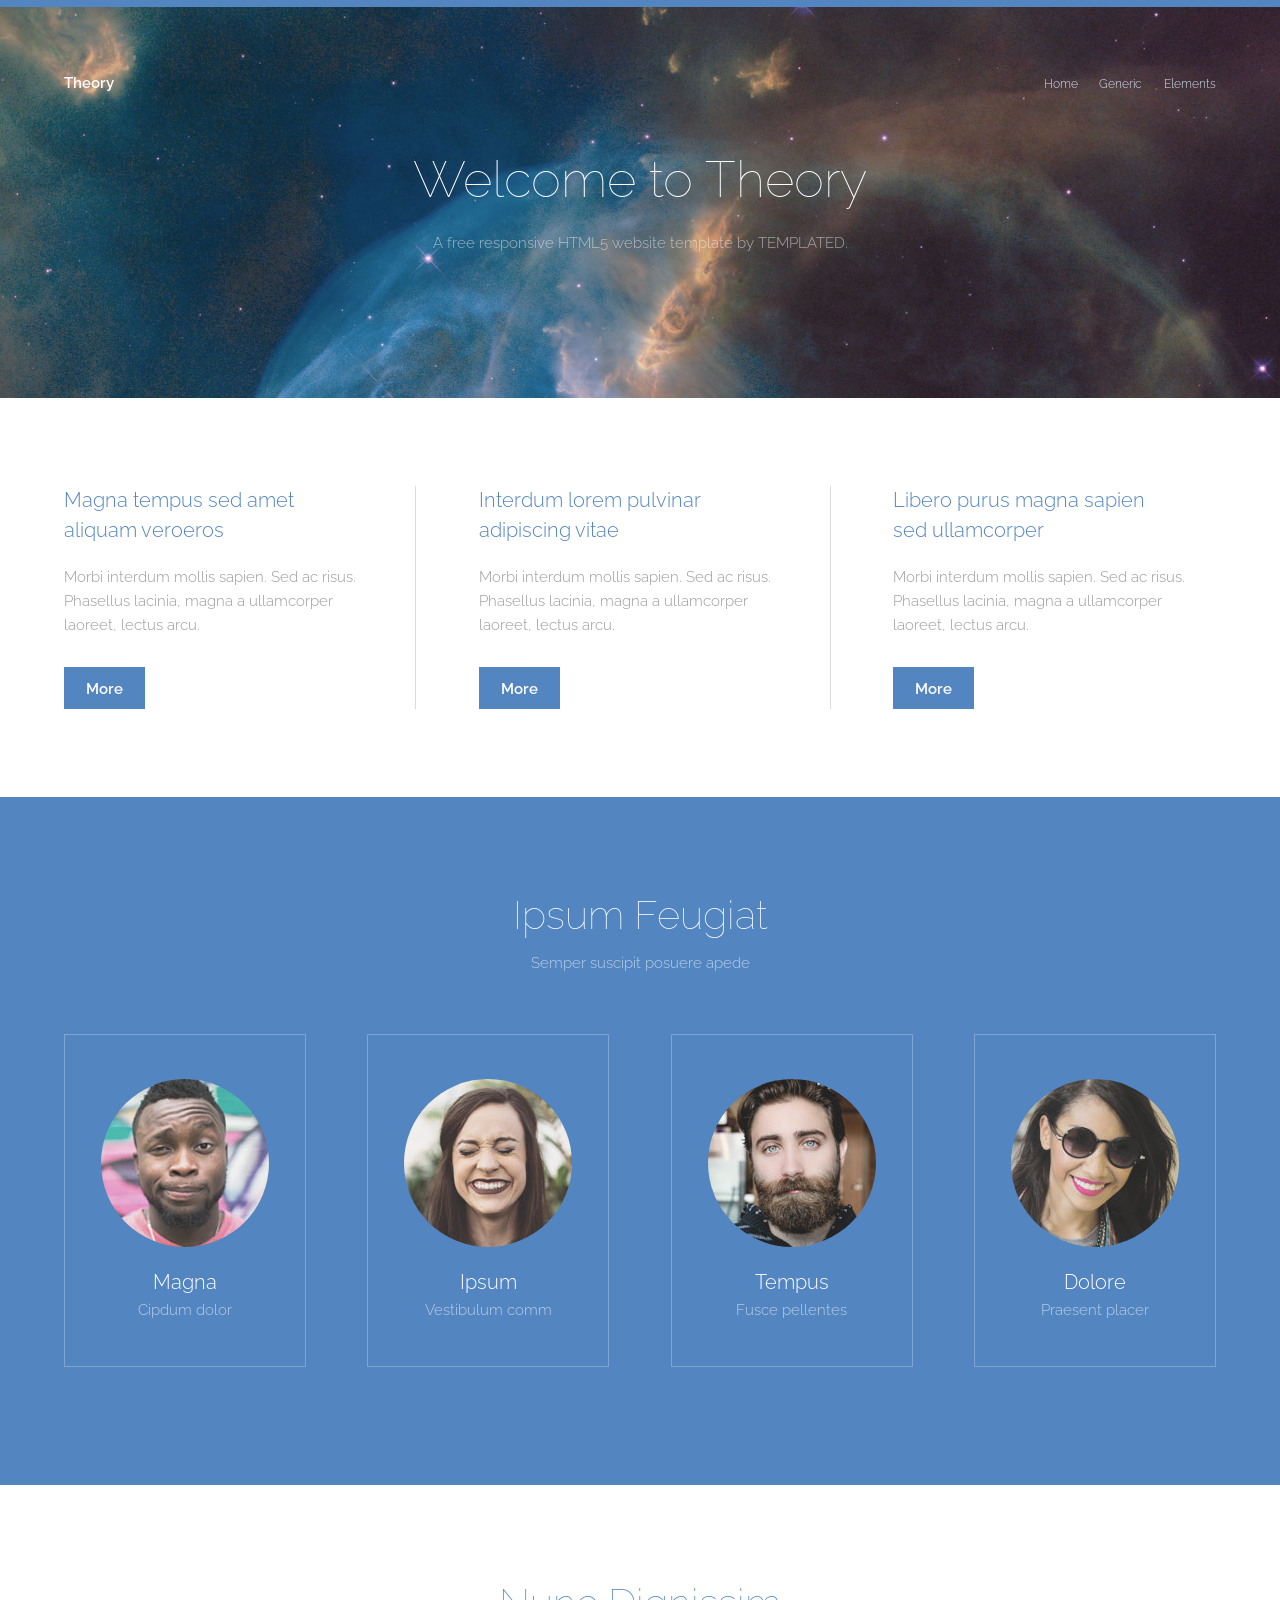
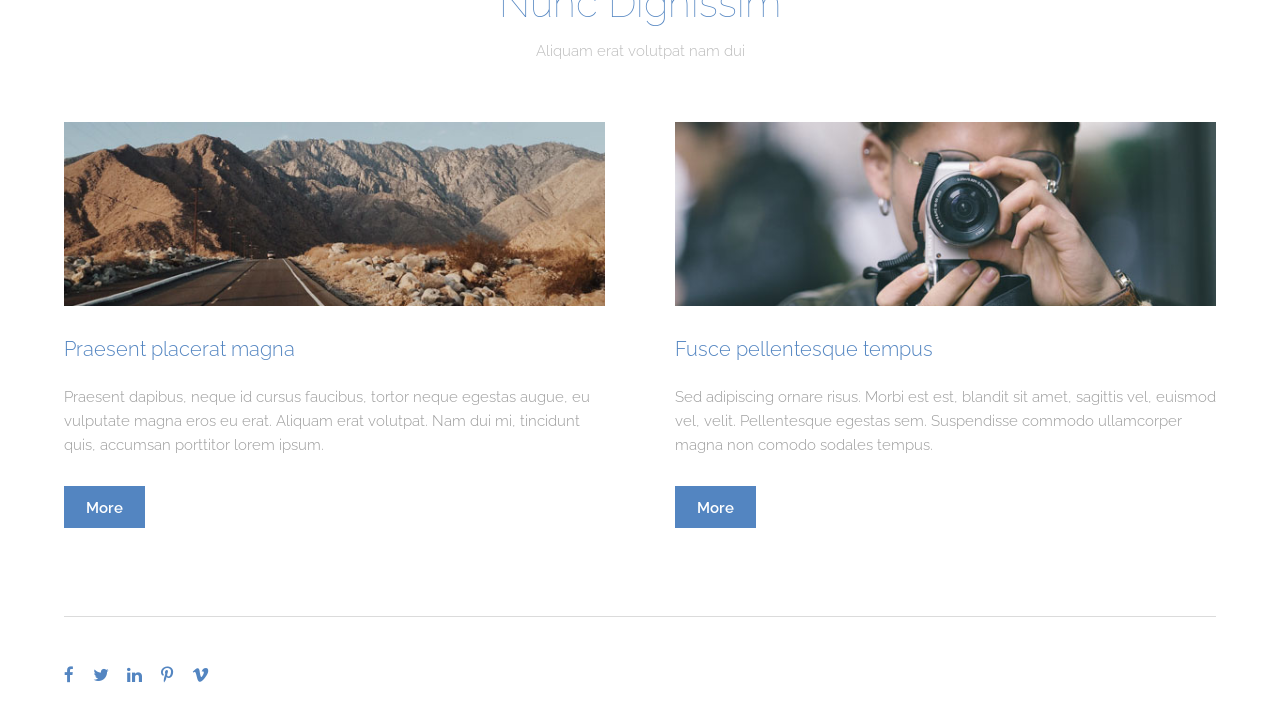
<file: aranea/tests/com/aranea/files/website/index.html>
<!DOCTYPE HTML>
<html>
	<head>
		<title>Theory by TEMPLATED</title>
		<meta charset="utf-8" />
		<meta name="viewport" content="width=device-width, initial-scale=1" />
		<link rel="stylesheet" href="assets/css/main.css" />
	</head>
	<body>

		<!-- Header -->
			<header id="header">
				<div class="inner">
					<a href="index.html" class="logo">Theory</a>
					<nav id="nav">
						<a href="index.html">Home</a>
						<a href="generic.html">Generic</a>
						<a href="elements.html">Elements</a>
					</nav>
					<a href="#navPanel" class="navPanelToggle"><span class="fa fa-bars"></span></a>
				</div>
			</header>

		<!-- Banner -->
			<section id="banner">
				<h1>Welcome to Theory</h1>
				<p>A free responsive HTML5 website template by TEMPLATED.</p>
			</section>

		<!-- One -->
			<section id="one" class="wrapper">
				<div class="inner">
					<div class="flex flex-3">
						<article>
							<header>
								<h3>Magna tempus sed amet<br /> aliquam veroeros</h3>
							</header>
							<p>Morbi interdum mollis sapien. Sed ac risus. Phasellus lacinia, magna a ullamcorper laoreet, lectus arcu.</p>
							<footer>
								<a href="#" class="button special">More</a>
							</footer>
						</article>
						<article>
							<header>
								<h3>Interdum lorem pulvinar<br /> adipiscing vitae</h3>
							</header>
							<p>Morbi interdum mollis sapien. Sed ac risus. Phasellus lacinia, magna a ullamcorper laoreet, lectus arcu.</p>
							<footer>
								<a href="#" class="button special">More</a>
							</footer>
						</article>
						<article>
							<header>
								<h3>Libero purus magna sapien<br /> sed ullamcorper</h3>
							</header>
							<p>Morbi interdum mollis sapien. Sed ac risus. Phasellus lacinia, magna a ullamcorper laoreet, lectus arcu.</p>
							<footer>
								<a href="#" class="button special">More</a>
							</footer>
						</article>
					</div>
				</div>
			</section>

		<!-- Two -->
			<section id="two" class="wrapper style1 special">
				<div class="inner">
					<header>
						<h2>Ipsum Feugiat</h2>
						<p>Semper suscipit posuere apede</p>
					</header>
					<div class="flex flex-4">
						<div class="box person">
							<div class="image round">
								<img src="images/pic03.jpg" alt="Person 1" />
							</div>
							<h3>Magna</h3>
							<p>Cipdum dolor</p>
						</div>
						<div class="box person">
							<div class="image round">
								<img src="images/pic04.jpg" alt="Person 2" />
							</div>
							<h3>Ipsum</h3>
							<p>Vestibulum comm</p>
						</div>
						<div class="box person">
							<div class="image round">
								<img src="images/pic05.jpg" alt="Person 3" />
							</div>
							<h3>Tempus</h3>
							<p>Fusce pellentes</p>
						</div>
						<div class="box person">
							<div class="image round">
								<img src="images/pic06.jpg" alt="Person 4" />
							</div>
							<h3>Dolore</h3>
							<p>Praesent placer</p>
						</div>
					</div>
				</div>
			</section>

		<!-- Three -->
			<section id="three" class="wrapper special">
				<div class="inner">
					<header class="align-center">
						<h2>Nunc Dignissim</h2>
						<p>Aliquam erat volutpat nam dui </p>
					</header>
					<div class="flex flex-2">
						<article>
							<div class="image fit">
								<img src="images/pic01.jpg" alt="Pic 01" />
							</div>
							<header>
								<h3>Praesent placerat magna</h3>
							</header>
							<p>Praesent dapibus, neque id cursus faucibus, tortor neque egestas augue, eu vulputate magna eros eu erat. Aliquam erat volutpat. Nam dui mi, tincidunt quis, accumsan porttitor lorem ipsum.</p>
							<footer>
								<a href="#" class="button special">More</a>
							</footer>
						</article>
						<article>
							<div class="image fit">
								<img src="images/pic02.jpg" alt="Pic 02" />
							</div>
							<header>
								<h3>Fusce pellentesque tempus</h3>
							</header>
							<p>Sed adipiscing ornare risus. Morbi est est, blandit sit amet, sagittis vel, euismod vel, velit. Pellentesque egestas sem. Suspendisse commodo ullamcorper magna non comodo sodales tempus.</p>
							<footer>
								<a href="#" class="button special">More</a>
							</footer>
						</article>
					</div>
				</div>
			</section>

		<!-- Footer -->
			<footer id="footer">
				<div class="inner">
					<div class="flex">
						<ul class="icons">
							<li><a href="#" class="icon fa-facebook"><span class="label">Facebook</span></a></li>
							<li><a href="#" class="icon fa-twitter"><span class="label">Twitter</span></a></li>
							<li><a href="#" class="icon fa-linkedin"><span class="label">linkedIn</span></a></li>
							<li><a href="#" class="icon fa-pinterest-p"><span class="label">Pinterest</span></a></li>
							<li><a href="#" class="icon fa-vimeo"><span class="label">Vimeo</span></a></li>
						</ul>
					</div>
				</div>
			</footer>

		<!-- Scripts -->
			<script src="assets/js/jquery.min.js"></script>
			<script src="assets/js/skel.min.js"></script>
			<script src="assets/js/util.js"></script>
			<script src="assets/js/main.js"></script>

	</body>
</html>
</file>
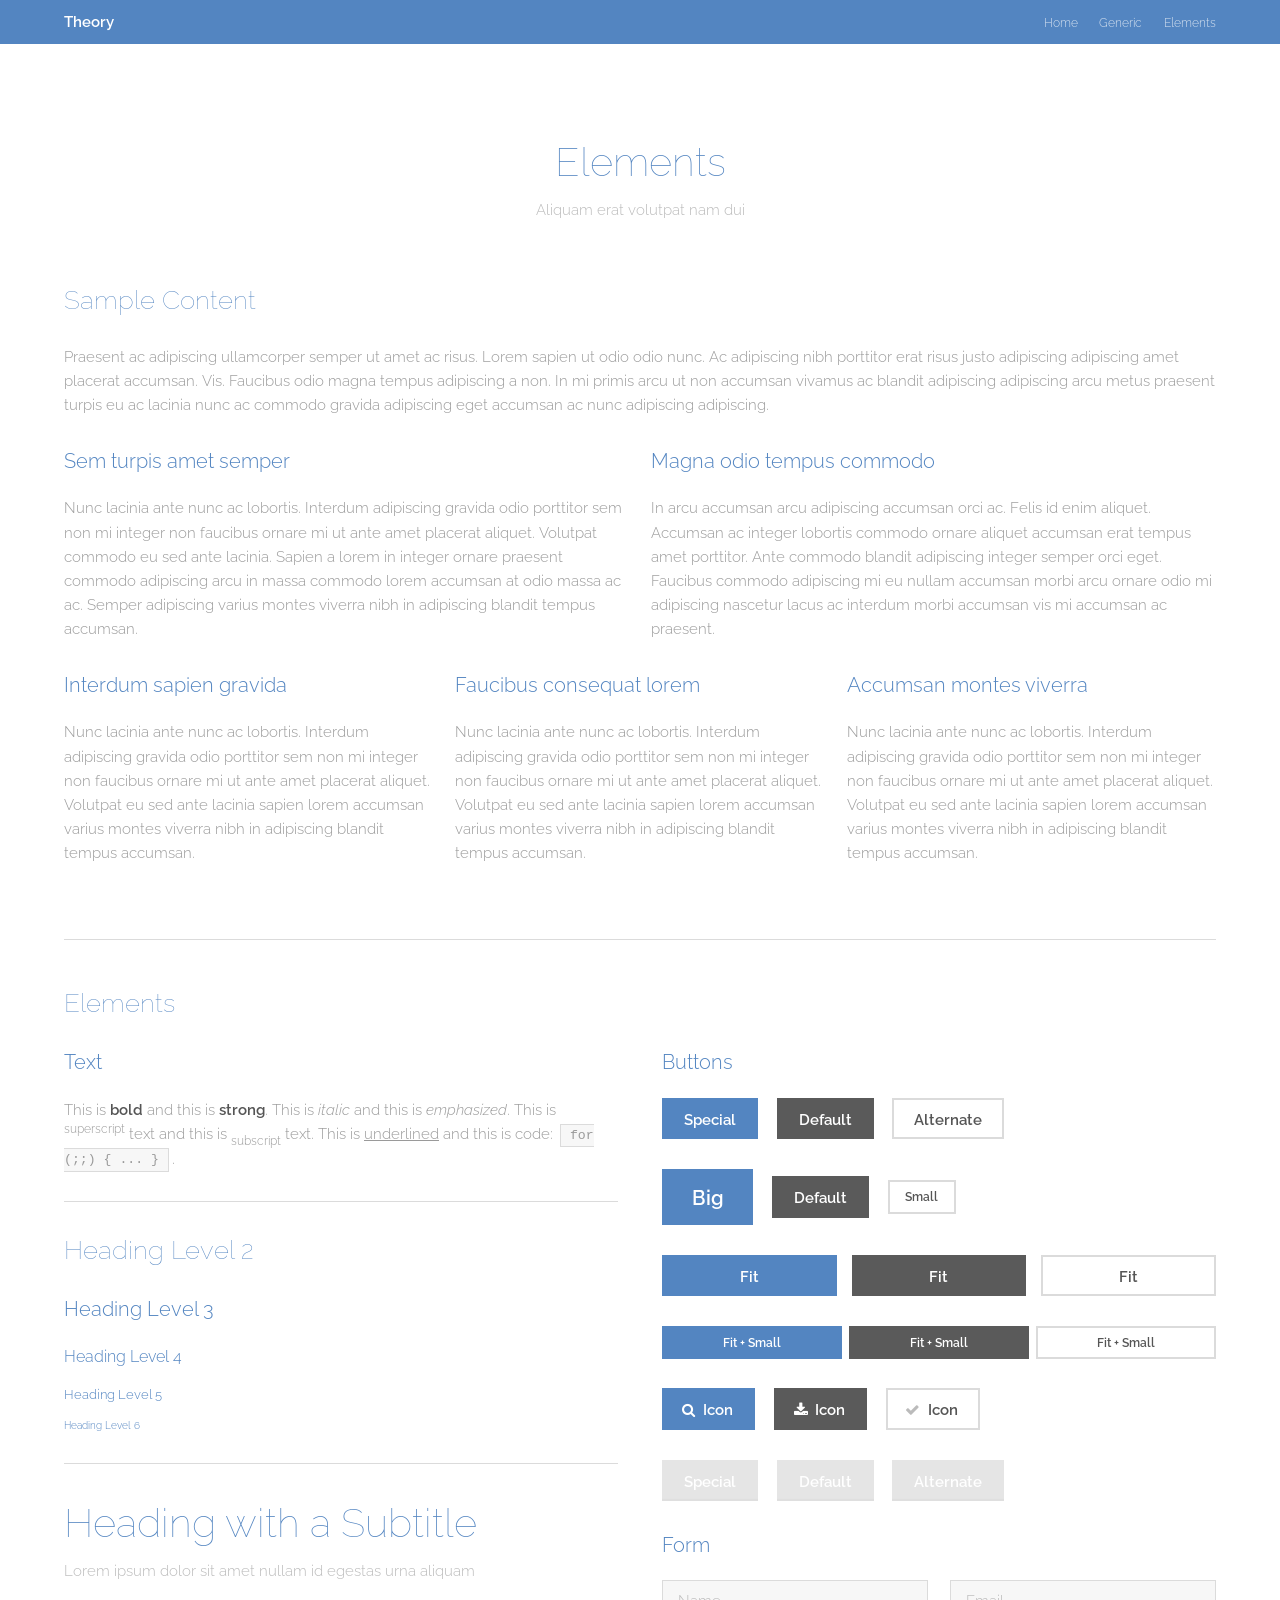
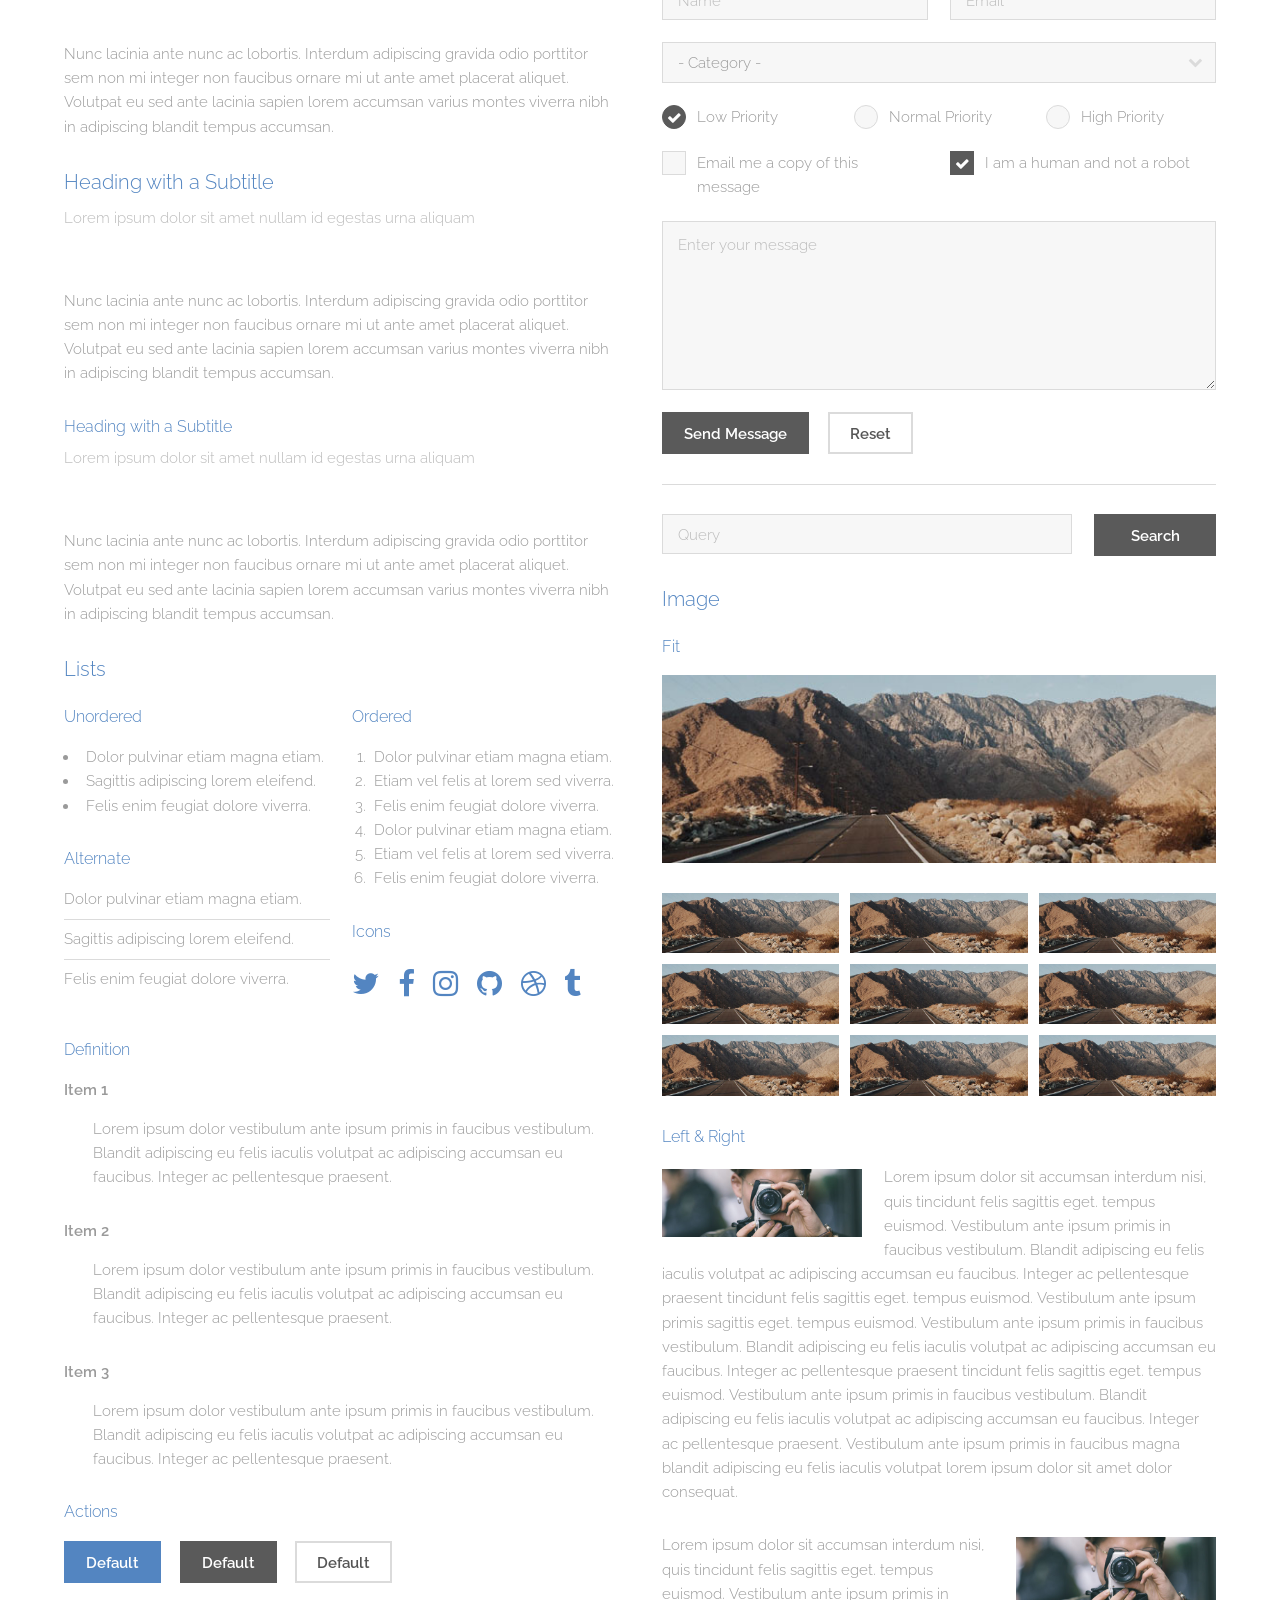
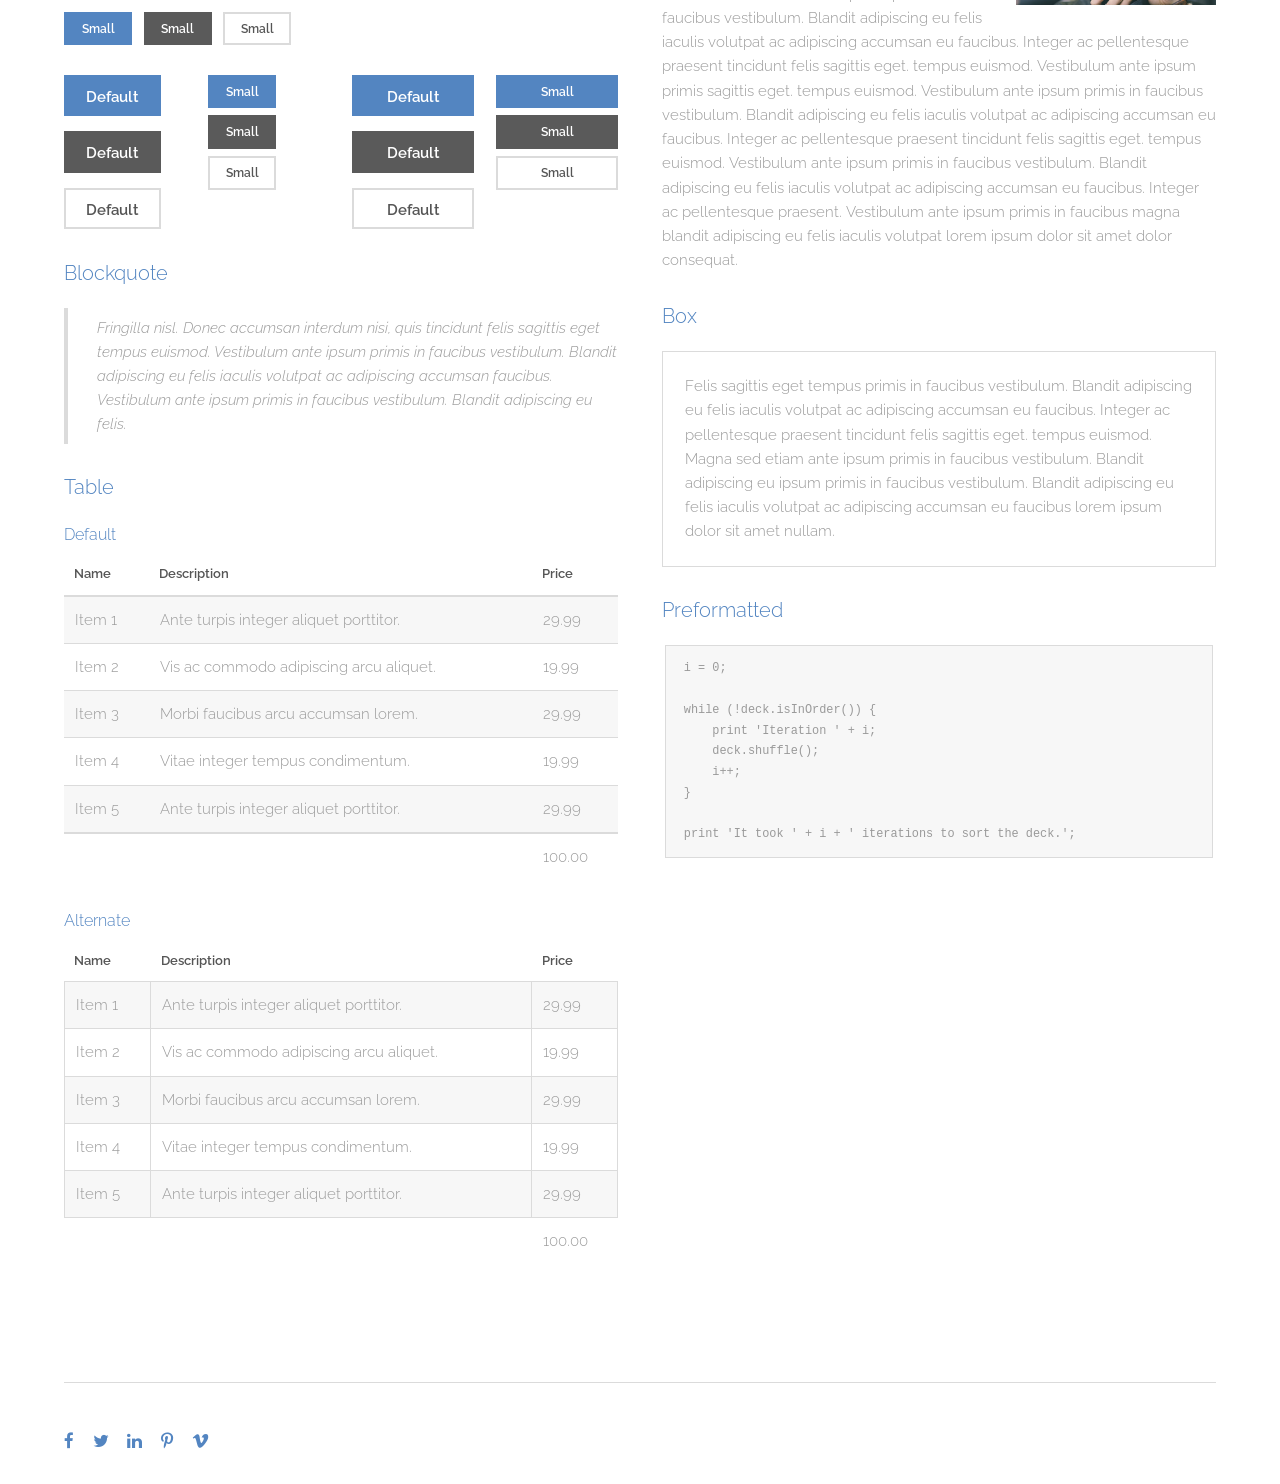
<file: aranea/tests/com/aranea/files/website/elements.html>
<!DOCTYPE HTML>
<html>
	<head>
		<title>Elements - Theory by TEMPLATED</title>
		<meta charset="utf-8" />
		<meta name="viewport" content="width=device-width, initial-scale=1" />
		<link rel="stylesheet" href="assets/css/main.css" />
	</head>
	<body class="subpage">

		<!-- Header -->
			<header id="header">
				<div class="inner">
					<a href="index.html" class="logo">Theory</a>
					<nav id="nav">
						<a href="index.html">Home</a>
						<a href="generic.html">Generic</a>
						<a href="elements.html">Elements</a>
					</nav>
					<a href="#navPanel" class="navPanelToggle"><span class="fa fa-bars"></span></a>
				</div>
			</header>

		<!-- Main -->
			<section id="main" class="wrapper">
				<div class="inner">
					<header class="align-center">
						<h2>Elements</h2>
						<p>Aliquam erat volutpat nam dui </p>
					</header>

				<!-- Content -->
					<h2 id="content">Sample Content</h2>
					<p>Praesent ac adipiscing ullamcorper semper ut amet ac risus. Lorem sapien ut odio odio nunc. Ac adipiscing nibh porttitor erat risus justo adipiscing adipiscing amet placerat accumsan. Vis. Faucibus odio magna tempus adipiscing a non. In mi primis arcu ut non accumsan vivamus ac blandit adipiscing adipiscing arcu metus praesent turpis eu ac lacinia nunc ac commodo gravida adipiscing eget accumsan ac nunc adipiscing adipiscing.</p>
					<div class="row">
						<div class="6u 12u$(small)">
							<h3>Sem turpis amet semper</h3>
							<p>Nunc lacinia ante nunc ac lobortis. Interdum adipiscing gravida odio porttitor sem non mi integer non faucibus ornare mi ut ante amet placerat aliquet. Volutpat commodo eu sed ante lacinia. Sapien a lorem in integer ornare praesent commodo adipiscing arcu in massa commodo lorem accumsan at odio massa ac ac. Semper adipiscing varius montes viverra nibh in adipiscing blandit tempus accumsan.</p>
						</div>
						<div class="6u$ 12u$(small)">
							<h3>Magna odio tempus commodo</h3>
							<p>In arcu accumsan arcu adipiscing accumsan orci ac. Felis id enim aliquet. Accumsan ac integer lobortis commodo ornare aliquet accumsan erat tempus amet porttitor. Ante commodo blandit adipiscing integer semper orci eget. Faucibus commodo adipiscing mi eu nullam accumsan morbi arcu ornare odio mi adipiscing nascetur lacus ac interdum morbi accumsan vis mi accumsan ac praesent.</p>
						</div>
						<!-- Break -->
						<div class="4u 12u$(medium)">
							<h3>Interdum sapien gravida</h3>
							<p>Nunc lacinia ante nunc ac lobortis. Interdum adipiscing gravida odio porttitor sem non mi integer non faucibus ornare mi ut ante amet placerat aliquet. Volutpat eu sed ante lacinia sapien lorem accumsan varius montes viverra nibh in adipiscing blandit tempus accumsan.</p>
						</div>
						<div class="4u 12u$(medium)">
							<h3>Faucibus consequat lorem</h3>
							<p>Nunc lacinia ante nunc ac lobortis. Interdum adipiscing gravida odio porttitor sem non mi integer non faucibus ornare mi ut ante amet placerat aliquet. Volutpat eu sed ante lacinia sapien lorem accumsan varius montes viverra nibh in adipiscing blandit tempus accumsan.</p>
						</div>
						<div class="4u$ 12u$(medium)">
							<h3>Accumsan montes viverra</h3>
							<p>Nunc lacinia ante nunc ac lobortis. Interdum adipiscing gravida odio porttitor sem non mi integer non faucibus ornare mi ut ante amet placerat aliquet. Volutpat eu sed ante lacinia sapien lorem accumsan varius montes viverra nibh in adipiscing blandit tempus accumsan.</p>
						</div>
					</div>

				<hr class="major" />

				<!-- Elements -->
					<h2 id="elements">Elements</h2>
					<div class="row 200%">
						<div class="6u 12u$(medium)">

							<!-- Text stuff -->
								<h3>Text</h3>
								<p>This is <b>bold</b> and this is <strong>strong</strong>. This is <i>italic</i> and this is <em>emphasized</em>.
								This is <sup>superscript</sup> text and this is <sub>subscript</sub> text.
								This is <u>underlined</u> and this is code: <code>for (;;) { ... }</code>.</p>
								<hr />
								<h2>Heading Level 2</h2>
								<h3>Heading Level 3</h3>
								<h4>Heading Level 4</h4>
								<h5>Heading Level 5</h5>
								<h6>Heading Level 6</h6>
								<hr />
								<header>
									<h2>Heading with a Subtitle</h2>
									<p>Lorem ipsum dolor sit amet nullam id egestas urna aliquam</p>
								</header>
								<p>Nunc lacinia ante nunc ac lobortis. Interdum adipiscing gravida odio porttitor sem non mi integer non faucibus ornare mi ut ante amet placerat aliquet. Volutpat eu sed ante lacinia sapien lorem accumsan varius montes viverra nibh in adipiscing blandit tempus accumsan.</p>
								<header>
									<h3>Heading with a Subtitle</h3>
									<p>Lorem ipsum dolor sit amet nullam id egestas urna aliquam</p>
								</header>
								<p>Nunc lacinia ante nunc ac lobortis. Interdum adipiscing gravida odio porttitor sem non mi integer non faucibus ornare mi ut ante amet placerat aliquet. Volutpat eu sed ante lacinia sapien lorem accumsan varius montes viverra nibh in adipiscing blandit tempus accumsan.</p>
								<header>
									<h4>Heading with a Subtitle</h4>
									<p>Lorem ipsum dolor sit amet nullam id egestas urna aliquam</p>
								</header>
								<p>Nunc lacinia ante nunc ac lobortis. Interdum adipiscing gravida odio porttitor sem non mi integer non faucibus ornare mi ut ante amet placerat aliquet. Volutpat eu sed ante lacinia sapien lorem accumsan varius montes viverra nibh in adipiscing blandit tempus accumsan.</p>

							<!-- Lists -->
								<h3>Lists</h3>
								<div class="row">
									<div class="6u 12u$(small)">

										<h4>Unordered</h4>
										<ul>
											<li>Dolor pulvinar etiam magna etiam.</li>
											<li>Sagittis adipiscing lorem eleifend.</li>
											<li>Felis enim feugiat dolore viverra.</li>
										</ul>

										<h4>Alternate</h4>
										<ul class="alt">
											<li>Dolor pulvinar etiam magna etiam.</li>
											<li>Sagittis adipiscing lorem eleifend.</li>
											<li>Felis enim feugiat dolore viverra.</li>
										</ul>

									</div>
									<div class="6u$ 12u$(small)">

										<h4>Ordered</h4>
										<ol>
											<li>Dolor pulvinar etiam magna etiam.</li>
											<li>Etiam vel felis at lorem sed viverra.</li>
											<li>Felis enim feugiat dolore viverra.</li>
											<li>Dolor pulvinar etiam magna etiam.</li>
											<li>Etiam vel felis at lorem sed viverra.</li>
											<li>Felis enim feugiat dolore viverra.</li>
										</ol>

										<h4>Icons</h4>
										<ul class="icons">
											<li><a href="#" class="icon fa-twitter"><span class="label">Twitter</span></a></li>
											<li><a href="#" class="icon fa-facebook"><span class="label">Facebook</span></a></li>
											<li><a href="#" class="icon fa-instagram"><span class="label">Instagram</span></a></li>
											<li><a href="#" class="icon fa-github"><span class="label">Github</span></a></li>
											<li><a href="#" class="icon fa-dribbble"><span class="label">Dribbble</span></a></li>
											<li><a href="#" class="icon fa-tumblr"><span class="label">Tumblr</span></a></li>
										</ul>

									</div>
								</div>
								<h4>Definition</h4>
								<dl>
									<dt>Item 1</dt>
									<dd>
										<p>Lorem ipsum dolor vestibulum ante ipsum primis in faucibus vestibulum. Blandit adipiscing eu felis iaculis volutpat ac adipiscing accumsan eu faucibus. Integer ac pellentesque praesent.</p>
									</dd>
									<dt>Item 2</dt>
									<dd>
										<p>Lorem ipsum dolor vestibulum ante ipsum primis in faucibus vestibulum. Blandit adipiscing eu felis iaculis volutpat ac adipiscing accumsan eu faucibus. Integer ac pellentesque praesent.</p>
									</dd>
									<dt>Item 3</dt>
									<dd>
										<p>Lorem ipsum dolor vestibulum ante ipsum primis in faucibus vestibulum. Blandit adipiscing eu felis iaculis volutpat ac adipiscing accumsan eu faucibus. Integer ac pellentesque praesent.</p>
									</dd>
								</dl>

								<h4>Actions</h4>
								<ul class="actions">
									<li><a href="#" class="button special">Default</a></li>
									<li><a href="#" class="button">Default</a></li>
									<li><a href="#" class="button alt">Default</a></li>
								</ul>
								<ul class="actions small">
									<li><a href="#" class="button special small">Small</a></li>
									<li><a href="#" class="button small">Small</a></li>
									<li><a href="#" class="button alt small">Small</a></li>
								</ul>
								<div class="row">
									<div class="3u 12u$(small)">
										<ul class="actions vertical">
											<li><a href="#" class="button special">Default</a></li>
											<li><a href="#" class="button">Default</a></li>
											<li><a href="#" class="button alt">Default</a></li>
										</ul>
									</div>
									<div class="3u 12u$(small)">
										<ul class="actions vertical small">
											<li><a href="#" class="button special small">Small</a></li>
											<li><a href="#" class="button small">Small</a></li>
											<li><a href="#" class="button alt small">Small</a></li>
										</ul>
									</div>
									<div class="3u 12u$(small)">
										<ul class="actions vertical">
											<li><a href="#" class="button special fit">Default</a></li>
											<li><a href="#" class="button fit">Default</a></li>
											<li><a href="#" class="button alt fit">Default</a></li>
										</ul>
									</div>
									<div class="3u$ 12u$(small)">
										<ul class="actions vertical small">
											<li><a href="#" class="button special small fit">Small</a></li>
											<li><a href="#" class="button small fit">Small</a></li>
											<li><a href="#" class="button alt small fit">Small</a></li>
										</ul>
									</div>
								</div>

							<!-- Blockquote -->
								<h3>Blockquote</h3>
								<blockquote>Fringilla nisl. Donec accumsan interdum nisi, quis tincidunt felis sagittis eget tempus euismod. Vestibulum ante ipsum primis in faucibus vestibulum. Blandit adipiscing eu felis iaculis volutpat ac adipiscing accumsan faucibus. Vestibulum ante ipsum primis in faucibus vestibulum. Blandit adipiscing eu felis.</blockquote>

							<!-- Table -->
								<h3>Table</h3>

								<h4>Default</h4>
								<div class="table-wrapper">
									<table>
										<thead>
											<tr>
												<th>Name</th>
												<th>Description</th>
												<th>Price</th>
											</tr>
										</thead>
										<tbody>
											<tr>
												<td>Item 1</td>
												<td>Ante turpis integer aliquet porttitor.</td>
												<td>29.99</td>
											</tr>
											<tr>
												<td>Item 2</td>
												<td>Vis ac commodo adipiscing arcu aliquet.</td>
												<td>19.99</td>
											</tr>
											<tr>
												<td>Item 3</td>
												<td> Morbi faucibus arcu accumsan lorem.</td>
												<td>29.99</td>
											</tr>
											<tr>
												<td>Item 4</td>
												<td>Vitae integer tempus condimentum.</td>
												<td>19.99</td>
											</tr>
											<tr>
												<td>Item 5</td>
												<td>Ante turpis integer aliquet porttitor.</td>
												<td>29.99</td>
											</tr>
										</tbody>
										<tfoot>
											<tr>
												<td colspan="2"></td>
												<td>100.00</td>
											</tr>
										</tfoot>
									</table>
								</div>

								<h4>Alternate</h4>
								<div class="table-wrapper">
									<table class="alt">
										<thead>
											<tr>
												<th>Name</th>
												<th>Description</th>
												<th>Price</th>
											</tr>
										</thead>
										<tbody>
											<tr>
												<td>Item 1</td>
												<td>Ante turpis integer aliquet porttitor.</td>
												<td>29.99</td>
											</tr>
											<tr>
												<td>Item 2</td>
												<td>Vis ac commodo adipiscing arcu aliquet.</td>
												<td>19.99</td>
											</tr>
											<tr>
												<td>Item 3</td>
												<td> Morbi faucibus arcu accumsan lorem.</td>
												<td>29.99</td>
											</tr>
											<tr>
												<td>Item 4</td>
												<td>Vitae integer tempus condimentum.</td>
												<td>19.99</td>
											</tr>
											<tr>
												<td>Item 5</td>
												<td>Ante turpis integer aliquet porttitor.</td>
												<td>29.99</td>
											</tr>
										</tbody>
										<tfoot>
											<tr>
												<td colspan="2"></td>
												<td>100.00</td>
											</tr>
										</tfoot>
									</table>
								</div>

						</div>
						<div class="6u$ 12u$(medium)">

							<!-- Buttons -->
								<h3>Buttons</h3>
								<ul class="actions">
									<li><a href="#" class="button special">Special</a></li>
									<li><a href="#" class="button">Default</a></li>
									<li><a href="#" class="button alt">Alternate</a></li>
								</ul>
								<ul class="actions">
									<li><a href="#" class="button special big">Big</a></li>
									<li><a href="#" class="button">Default</a></li>
									<li><a href="#" class="button alt small">Small</a></li>
								</ul>
								<ul class="actions fit">
									<li><a href="#" class="button special fit">Fit</a></li>
									<li><a href="#" class="button fit">Fit</a></li>
									<li><a href="#" class="button alt fit">Fit</a></li>
								</ul>
								<ul class="actions fit small">
									<li><a href="#" class="button special fit small">Fit + Small</a></li>
									<li><a href="#" class="button fit small">Fit + Small</a></li>
									<li><a href="#" class="button alt fit small">Fit + Small</a></li>
								</ul>
								<ul class="actions">
									<li><a href="#" class="button special icon fa-search">Icon</a></li>
									<li><a href="#" class="button icon fa-download">Icon</a></li>
									<li><a href="#" class="button alt icon fa-check">Icon</a></li>
								</ul>
								<ul class="actions">
									<li><span class="button special disabled">Special</span></li>
									<li><span class="button disabled">Default</span></li>
									<li><span class="button alt disabled">Alternate</span></li>
								</ul>

							<!-- Form -->
								<h3>Form</h3>

								<form method="post" action="#">
									<div class="row uniform">
										<div class="6u 12u$(xsmall)">
											<input type="text" name="name" id="name" value="" placeholder="Name" />
										</div>
										<div class="6u$ 12u$(xsmall)">
											<input type="email" name="email" id="email" value="" placeholder="Email" />
										</div>
										<!-- Break -->
										<div class="12u$">
											<div class="select-wrapper">
												<select name="category" id="category">
													<option value="">- Category -</option>
													<option value="1">Manufacturing</option>
													<option value="1">Shipping</option>
													<option value="1">Administration</option>
													<option value="1">Human Resources</option>
												</select>
											</div>
										</div>
										<!-- Break -->
										<div class="4u 12u$(small)">
											<input type="radio" id="priority-low" name="priority" checked>
											<label for="priority-low">Low Priority</label>
										</div>
										<div class="4u 12u$(small)">
											<input type="radio" id="priority-normal" name="priority">
											<label for="priority-normal">Normal Priority</label>
										</div>
										<div class="4u$ 12u$(small)">
											<input type="radio" id="priority-high" name="priority">
											<label for="priority-high">High Priority</label>
										</div>
										<!-- Break -->
										<div class="6u 12u$(small)">
											<input type="checkbox" id="copy" name="copy">
											<label for="copy">Email me a copy of this message</label>
										</div>
										<div class="6u$ 12u$(small)">
											<input type="checkbox" id="human" name="human" checked>
											<label for="human">I am a human and not a robot</label>
										</div>
										<!-- Break -->
										<div class="12u$">
											<textarea name="message" id="message" placeholder="Enter your message" rows="6"></textarea>
										</div>
										<!-- Break -->
										<div class="12u$">
											<ul class="actions">
												<li><input type="submit" value="Send Message" /></li>
												<li><input type="reset" value="Reset" class="alt" /></li>
											</ul>
										</div>
									</div>
								</form>

								<hr />

								<form method="post" action="#">
									<div class="row uniform">
										<div class="9u 12u$(small)">
											<input type="text" name="query" id="query" value="" placeholder="Query" />
										</div>
										<div class="3u$ 12u$(small)">
											<input type="submit" value="Search" class="fit" />
										</div>
									</div>
								</form>

							<!-- Image -->
								<h3>Image</h3>

								<h4>Fit</h4>
								<span class="image fit"><img src="images/pic01.jpg" alt="" /></span>
								<div class="box alt">
									<div class="row 50% uniform">
										<div class="4u"><span class="image fit"><img src="images/pic01.jpg" alt="" /></span></div>
										<div class="4u"><span class="image fit"><img src="images/pic01.jpg" alt="" /></span></div>
										<div class="4u$"><span class="image fit"><img src="images/pic01.jpg" alt="" /></span></div>
										<!-- Break -->
										<div class="4u"><span class="image fit"><img src="images/pic01.jpg" alt="" /></span></div>
										<div class="4u"><span class="image fit"><img src="images/pic01.jpg" alt="" /></span></div>
										<div class="4u$"><span class="image fit"><img src="images/pic01.jpg" alt="" /></span></div>
										<!-- Break -->
										<div class="4u"><span class="image fit"><img src="images/pic01.jpg" alt="" /></span></div>
										<div class="4u"><span class="image fit"><img src="images/pic01.jpg" alt="" /></span></div>
										<div class="4u$"><span class="image fit"><img src="images/pic01.jpg" alt="" /></span></div>
									</div>
								</div>

								<h4>Left &amp; Right</h4>
								<p><span class="image left"><img src="images/pic02.jpg" alt="" /></span>Lorem ipsum dolor sit accumsan interdum nisi, quis tincidunt felis sagittis eget. tempus euismod. Vestibulum ante ipsum primis in faucibus vestibulum. Blandit adipiscing eu felis iaculis volutpat ac adipiscing accumsan eu faucibus. Integer ac pellentesque praesent tincidunt felis sagittis eget. tempus euismod. Vestibulum ante ipsum primis sagittis eget. tempus euismod. Vestibulum ante ipsum primis in faucibus vestibulum. Blandit adipiscing eu felis iaculis volutpat ac adipiscing accumsan eu faucibus. Integer ac pellentesque praesent tincidunt felis sagittis eget. tempus euismod. Vestibulum ante ipsum primis in faucibus vestibulum. Blandit adipiscing eu felis iaculis volutpat ac adipiscing accumsan eu faucibus. Integer ac pellentesque praesent. Vestibulum ante ipsum primis in faucibus magna blandit adipiscing eu felis iaculis volutpat lorem ipsum dolor sit amet dolor consequat.</p>
								<p><span class="image right"><img src="images/pic02.jpg" alt="" /></span>Lorem ipsum dolor sit accumsan interdum nisi, quis tincidunt felis sagittis eget. tempus euismod. Vestibulum ante ipsum primis in faucibus vestibulum. Blandit adipiscing eu felis iaculis volutpat ac adipiscing accumsan eu faucibus. Integer ac pellentesque praesent tincidunt felis sagittis eget. tempus euismod. Vestibulum ante ipsum primis sagittis eget. tempus euismod. Vestibulum ante ipsum primis in faucibus vestibulum. Blandit adipiscing eu felis iaculis volutpat ac adipiscing accumsan eu faucibus. Integer ac pellentesque praesent tincidunt felis sagittis eget. tempus euismod. Vestibulum ante ipsum primis in faucibus vestibulum. Blandit adipiscing eu felis iaculis volutpat ac adipiscing accumsan eu faucibus. Integer ac pellentesque praesent. Vestibulum ante ipsum primis in faucibus magna blandit adipiscing eu felis iaculis volutpat lorem ipsum dolor sit amet dolor consequat.</p>

							<!-- Box -->
								<h3>Box</h3>
								<div class="box">
									<p>Felis sagittis eget tempus primis in faucibus vestibulum. Blandit adipiscing eu felis iaculis volutpat ac adipiscing accumsan eu faucibus. Integer ac pellentesque praesent tincidunt felis sagittis eget. tempus euismod. Magna sed etiam ante ipsum primis in faucibus vestibulum. Blandit adipiscing eu ipsum primis in faucibus vestibulum. Blandit adipiscing eu felis iaculis volutpat ac adipiscing accumsan eu faucibus lorem ipsum dolor sit amet nullam.</p>
								</div>

							<!-- Preformatted Code -->
								<h3>Preformatted</h3>
								<pre><code>i = 0;

while (!deck.isInOrder()) {
    print 'Iteration ' + i;
    deck.shuffle();
    i++;
}

print 'It took ' + i + ' iterations to sort the deck.';
</code></pre>

						</div>
					</div>

				</div>
			</section>

		<!-- Footer -->
			<footer id="footer">
				<div class="inner">
					<div class="flex">
						<ul class="icons">
							<li><a href="#" class="icon fa-facebook"><span class="label">Facebook</span></a></li>
							<li><a href="#" class="icon fa-twitter"><span class="label">Twitter</span></a></li>
							<li><a href="#" class="icon fa-linkedin"><span class="label">linkedIn</span></a></li>
							<li><a href="#" class="icon fa-pinterest-p"><span class="label">Pinterest</span></a></li>
							<li><a href="#" class="icon fa-vimeo"><span class="label">Vimeo</span></a></li>
						</ul>
					</div>
				</div>
			</footer>

		<!-- Scripts -->
			<script src="assets/js/jquery.min.js"></script>
			<script src="assets/js/skel.min.js"></script>
			<script src="assets/js/util.js"></script>
			<script src="assets/js/main.js"></script>

	</body>
</html>
</file>
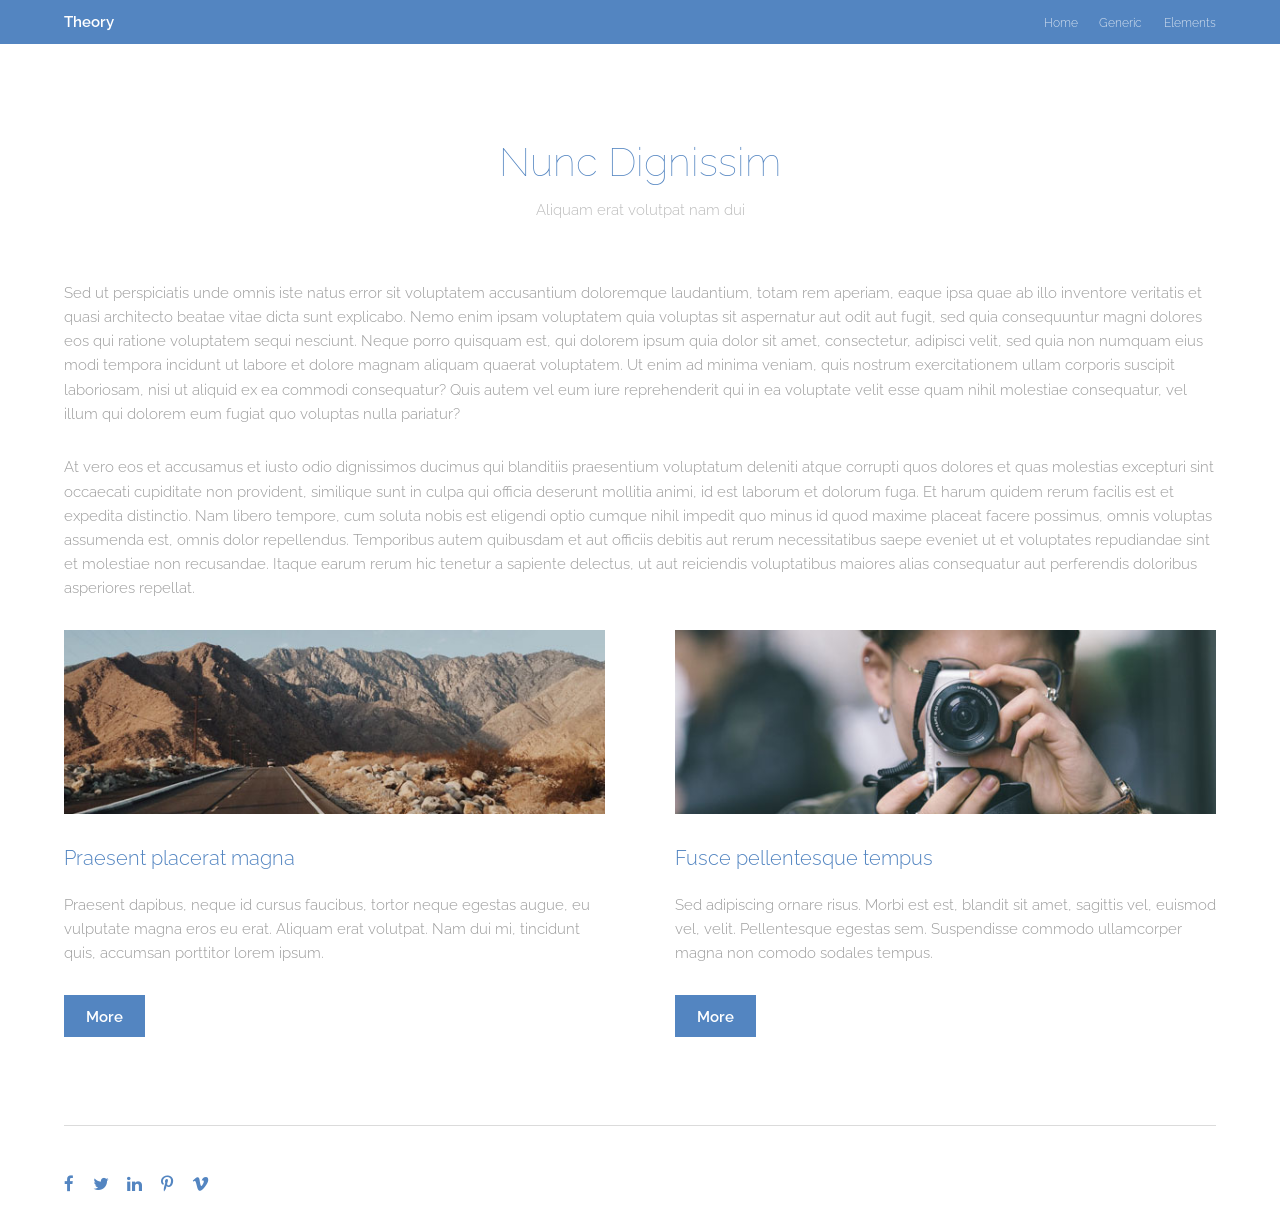
<file: aranea/tests/com/aranea/files/website/generic.html>
<!DOCTYPE HTML>
<html>
	<head>
		<title>Generic - Theory by TEMPLATED</title>
		<meta charset="utf-8" />
		<meta name="viewport" content="width=device-width, initial-scale=1" />
		<link rel="stylesheet" href="assets/css/main.css" />
	</head>
	<body class="subpage">

		<!-- Header -->
			<header id="header">
				<div class="inner">
					<a href="index.html" class="logo">Theory</a>
					<nav id="nav">
						<a href="index.html">Home</a>
						<a href="generic.html">Generic</a>
						<a href="elements.html">Elements</a>
					</nav>
					<a href="#navPanel" class="navPanelToggle"><span class="fa fa-bars"></span></a>
				</div>
			</header>

		<!-- Three -->
			<section id="three" class="wrapper">
				<div class="inner">
					<header class="align-center">
						<h2>Nunc Dignissim</h2>
						<p>Aliquam erat volutpat nam dui </p>
					</header>
					<p>Sed ut perspiciatis unde omnis iste natus error sit voluptatem accusantium doloremque laudantium, totam rem aperiam, eaque ipsa quae ab illo inventore veritatis et quasi architecto beatae vitae dicta sunt explicabo. Nemo enim ipsam voluptatem quia voluptas sit aspernatur aut odit aut fugit, sed quia consequuntur magni dolores eos qui ratione voluptatem sequi nesciunt. Neque porro quisquam est, qui dolorem ipsum quia dolor sit amet, consectetur, adipisci velit, sed quia non numquam eius modi tempora incidunt ut labore et dolore magnam aliquam quaerat voluptatem. Ut enim ad minima veniam, quis nostrum exercitationem ullam corporis suscipit laboriosam, nisi ut aliquid ex ea commodi consequatur? Quis autem vel eum iure reprehenderit qui in ea voluptate velit esse quam nihil molestiae consequatur, vel illum qui dolorem eum fugiat quo voluptas nulla pariatur?</p>
					<p>At vero eos et accusamus et iusto odio dignissimos ducimus qui blanditiis praesentium voluptatum deleniti atque corrupti quos dolores et quas molestias excepturi sint occaecati cupiditate non provident, similique sunt in culpa qui officia deserunt mollitia animi, id est laborum et dolorum fuga. Et harum quidem rerum facilis est et expedita distinctio. Nam libero tempore, cum soluta nobis est eligendi optio cumque nihil impedit quo minus id quod maxime placeat facere possimus, omnis voluptas assumenda est, omnis dolor repellendus. Temporibus autem quibusdam et aut officiis debitis aut rerum necessitatibus saepe eveniet ut et voluptates repudiandae sint et molestiae non recusandae. Itaque earum rerum hic tenetur a sapiente delectus, ut aut reiciendis voluptatibus maiores alias consequatur aut perferendis doloribus asperiores repellat.</p>
					<div class="flex flex-2">
						<article>
							<div class="image fit">
								<img src="images/pic01.jpg" alt="Pic 01" />
							</div>
							<header>
								<h3>Praesent placerat magna</h3>
							</header>
							<p>Praesent dapibus, neque id cursus faucibus, tortor neque egestas augue, eu vulputate magna eros eu erat. Aliquam erat volutpat. Nam dui mi, tincidunt quis, accumsan porttitor lorem ipsum.</p>
							<footer>
								<a href="#" class="button special">More</a>
							</footer>
						</article>
						<article>
							<div class="image fit">
								<img src="images/pic02.jpg" alt="Pic 02" />
							</div>
							<header>
								<h3>Fusce pellentesque tempus</h3>
							</header>
							<p>Sed adipiscing ornare risus. Morbi est est, blandit sit amet, sagittis vel, euismod vel, velit. Pellentesque egestas sem. Suspendisse commodo ullamcorper magna non comodo sodales tempus.</p>
							<footer>
								<a href="#" class="button special">More</a>
							</footer>
						</article>
					</div>
				</div>
			</section>

		<!-- Footer -->
			<footer id="footer">
				<div class="inner">
					<div class="flex">
						<ul class="icons">
							<li><a href="#" class="icon fa-facebook"><span class="label">Facebook</span></a></li>
							<li><a href="#" class="icon fa-twitter"><span class="label">Twitter</span></a></li>
							<li><a href="#" class="icon fa-linkedin"><span class="label">linkedIn</span></a></li>
							<li><a href="#" class="icon fa-pinterest-p"><span class="label">Pinterest</span></a></li>
							<li><a href="#" class="icon fa-vimeo"><span class="label">Vimeo</span></a></li>
						</ul>
					</div>
				</div>
			</footer>

		<!-- Scripts -->
			<script src="assets/js/jquery.min.js"></script>
			<script src="assets/js/skel.min.js"></script>
			<script src="assets/js/util.js"></script>
			<script src="assets/js/main.js"></script>

	</body>
</html>
</file>
<file: aranea/tests/com/aranea/files/website/assets/css/main.css>
@charset "UTF-8";
@import url(font-awesome.min.css);
@import "https://fonts.googleapis.com/css?family=Raleway:100,300,600";

/* Reset */

	html, body, div, span, applet, object, iframe, h1, h2, h3, h4, h5, h6, p, blockquote, pre, a, abbr, acronym, address, big, cite, code, del, dfn, em, img, ins, kbd, q, s, samp, small, strike, strong, sub, sup, tt, var, b, u, i, center, dl, dt, dd, ol, ul, li, fieldset, form, label, legend, table, caption, tbody, tfoot, thead, tr, th, td, article, aside, canvas, details, embed, figure, figcaption, footer, header, hgroup, menu, nav, output, ruby, section, summary, time, mark, audio, video {
		margin: 0;
		padding: 0;
		border: 0;
		font-size: 100%;
		font: inherit;
		vertical-align: baseline;
	}

	article, aside, details, figcaption, figure, footer, header, hgroup, menu, nav, section {
		display: block;
	}

	body {
		line-height: 1;
	}

	ol, ul {
		list-style: none;
	}

	blockquote, q {
		quotes: none;
	}

	blockquote:before, blockquote:after, q:before, q:after {
		content: '';
		content: none;
	}

	table {
		border-collapse: collapse;
		border-spacing: 0;
	}

	body {
		-webkit-text-size-adjust: none;
	}

/* Box Model */

	*, *:before, *:after {
		-moz-box-sizing: border-box;
		-webkit-box-sizing: border-box;
		box-sizing: border-box;
	}

/* Containers */

	.container {
		margin-left: auto;
		margin-right: auto;
	}

	.container.\31 25\25 {
		width: 100%;
		max-width: 100em;
		min-width: 80em;
	}

	.container.\37 5\25 {
		width: 60em;
	}

	.container.\35 0\25 {
		width: 40em;
	}

	.container.\32 5\25 {
		width: 20em;
	}

	.container {
		width: 80em;
	}

	@media screen and (max-width: 1680px) {

		.container.\31 25\25 {
			width: 100%;
			max-width: 100em;
			min-width: 80em;
		}

		.container.\37 5\25 {
			width: 60em;
		}

		.container.\35 0\25 {
			width: 40em;
		}

		.container.\32 5\25 {
			width: 20em;
		}

		.container {
			width: 80em;
		}

	}

	@media screen and (max-width: 1280px) {

		.container.\31 25\25 {
			width: 100%;
			max-width: 81.25em;
			min-width: 65em;
		}

		.container.\37 5\25 {
			width: 48.75em;
		}

		.container.\35 0\25 {
			width: 32.5em;
		}

		.container.\32 5\25 {
			width: 16.25em;
		}

		.container {
			width: 65em;
		}

	}

	@media screen and (max-width: 980px) {

		.container.\31 25\25 {
			width: 100%;
			max-width: 112.5%;
			min-width: 90%;
		}

		.container.\37 5\25 {
			width: 67.5%;
		}

		.container.\35 0\25 {
			width: 45%;
		}

		.container.\32 5\25 {
			width: 22.5%;
		}

		.container {
			width: 90%;
		}

	}

	@media screen and (max-width: 736px) {

		.container.\31 25\25 {
			width: 100%;
			max-width: 112.5%;
			min-width: 90%;
		}

		.container.\37 5\25 {
			width: 67.5%;
		}

		.container.\35 0\25 {
			width: 45%;
		}

		.container.\32 5\25 {
			width: 22.5%;
		}

		.container {
			width: 90% !important;
		}

	}

	@media screen and (max-width: 480px) {

		.container.\31 25\25 {
			width: 100%;
			max-width: 112.5%;
			min-width: 90%;
		}

		.container.\37 5\25 {
			width: 67.5%;
		}

		.container.\35 0\25 {
			width: 45%;
		}

		.container.\32 5\25 {
			width: 22.5%;
		}

		.container {
			width: 90% !important;
		}

	}

/* Grid */

	.row {
		border-bottom: solid 1px transparent;
		-moz-box-sizing: border-box;
		-webkit-box-sizing: border-box;
		box-sizing: border-box;
	}

	.row > * {
		float: left;
		-moz-box-sizing: border-box;
		-webkit-box-sizing: border-box;
		box-sizing: border-box;
	}

	.row:after, .row:before {
		content: '';
		display: block;
		clear: both;
		height: 0;
	}

	.row.uniform > * > :first-child {
		margin-top: 0;
	}

	.row.uniform > * > :last-child {
		margin-bottom: 0;
	}

	.row.\30 \25 > * {
		padding: 0 0 0 0em;
	}

	.row.\30 \25 {
		margin: 0 0 -1px 0em;
	}

	.row.uniform.\30 \25 > * {
		padding: 0em 0 0 0em;
	}

	.row.uniform.\30 \25 {
		margin: 0em 0 -1px 0em;
	}

	.row > * {
		padding: 0 0 0 2em;
	}

	.row {
		margin: 0 0 -1px -2em;
	}

	.row.uniform > * {
		padding: 2em 0 0 2em;
	}

	.row.uniform {
		margin: -2em 0 -1px -2em;
	}

	.row.\32 00\25 > * {
		padding: 0 0 0 4em;
	}

	.row.\32 00\25 {
		margin: 0 0 -1px -4em;
	}

	.row.uniform.\32 00\25 > * {
		padding: 4em 0 0 4em;
	}

	.row.uniform.\32 00\25 {
		margin: -4em 0 -1px -4em;
	}

	.row.\31 50\25 > * {
		padding: 0 0 0 3em;
	}

	.row.\31 50\25 {
		margin: 0 0 -1px -3em;
	}

	.row.uniform.\31 50\25 > * {
		padding: 3em 0 0 3em;
	}

	.row.uniform.\31 50\25 {
		margin: -3em 0 -1px -3em;
	}

	.row.\35 0\25 > * {
		padding: 0 0 0 1em;
	}

	.row.\35 0\25 {
		margin: 0 0 -1px -1em;
	}

	.row.uniform.\35 0\25 > * {
		padding: 1em 0 0 1em;
	}

	.row.uniform.\35 0\25 {
		margin: -1em 0 -1px -1em;
	}

	.row.\32 5\25 > * {
		padding: 0 0 0 0.5em;
	}

	.row.\32 5\25 {
		margin: 0 0 -1px -0.5em;
	}

	.row.uniform.\32 5\25 > * {
		padding: 0.5em 0 0 0.5em;
	}

	.row.uniform.\32 5\25 {
		margin: -0.5em 0 -1px -0.5em;
	}

	.\31 2u, .\31 2u\24 {
		width: 100%;
		clear: none;
		margin-left: 0;
	}

	.\31 1u, .\31 1u\24 {
		width: 91.6666666667%;
		clear: none;
		margin-left: 0;
	}

	.\31 0u, .\31 0u\24 {
		width: 83.3333333333%;
		clear: none;
		margin-left: 0;
	}

	.\39 u, .\39 u\24 {
		width: 75%;
		clear: none;
		margin-left: 0;
	}

	.\38 u, .\38 u\24 {
		width: 66.6666666667%;
		clear: none;
		margin-left: 0;
	}

	.\37 u, .\37 u\24 {
		width: 58.3333333333%;
		clear: none;
		margin-left: 0;
	}

	.\36 u, .\36 u\24 {
		width: 50%;
		clear: none;
		margin-left: 0;
	}

	.\35 u, .\35 u\24 {
		width: 41.6666666667%;
		clear: none;
		margin-left: 0;
	}

	.\34 u, .\34 u\24 {
		width: 33.3333333333%;
		clear: none;
		margin-left: 0;
	}

	.\33 u, .\33 u\24 {
		width: 25%;
		clear: none;
		margin-left: 0;
	}

	.\32 u, .\32 u\24 {
		width: 16.6666666667%;
		clear: none;
		margin-left: 0;
	}

	.\31 u, .\31 u\24 {
		width: 8.3333333333%;
		clear: none;
		margin-left: 0;
	}

	.\31 2u\24 + *,
	.\31 1u\24 + *,
	.\31 0u\24 + *,
	.\39 u\24 + *,
	.\38 u\24 + *,
	.\37 u\24 + *,
	.\36 u\24 + *,
	.\35 u\24 + *,
	.\34 u\24 + *,
	.\33 u\24 + *,
	.\32 u\24 + *,
	.\31 u\24 + * {
		clear: left;
	}

	.\-11u {
		margin-left: 91.66667%;
	}

	.\-10u {
		margin-left: 83.33333%;
	}

	.\-9u {
		margin-left: 75%;
	}

	.\-8u {
		margin-left: 66.66667%;
	}

	.\-7u {
		margin-left: 58.33333%;
	}

	.\-6u {
		margin-left: 50%;
	}

	.\-5u {
		margin-left: 41.66667%;
	}

	.\-4u {
		margin-left: 33.33333%;
	}

	.\-3u {
		margin-left: 25%;
	}

	.\-2u {
		margin-left: 16.66667%;
	}

	.\-1u {
		margin-left: 8.33333%;
	}

	@media screen and (max-width: 1680px) {

		.row > * {
			padding: 0 0 0 2em;
		}

		.row {
			margin: 0 0 -1px -2em;
		}

		.row.uniform > * {
			padding: 2em 0 0 2em;
		}

		.row.uniform {
			margin: -2em 0 -1px -2em;
		}

		.row.\32 00\25 > * {
			padding: 0 0 0 4em;
		}

		.row.\32 00\25 {
			margin: 0 0 -1px -4em;
		}

		.row.uniform.\32 00\25 > * {
			padding: 4em 0 0 4em;
		}

		.row.uniform.\32 00\25 {
			margin: -4em 0 -1px -4em;
		}

		.row.\31 50\25 > * {
			padding: 0 0 0 3em;
		}

		.row.\31 50\25 {
			margin: 0 0 -1px -3em;
		}

		.row.uniform.\31 50\25 > * {
			padding: 3em 0 0 3em;
		}

		.row.uniform.\31 50\25 {
			margin: -3em 0 -1px -3em;
		}

		.row.\35 0\25 > * {
			padding: 0 0 0 1em;
		}

		.row.\35 0\25 {
			margin: 0 0 -1px -1em;
		}

		.row.uniform.\35 0\25 > * {
			padding: 1em 0 0 1em;
		}

		.row.uniform.\35 0\25 {
			margin: -1em 0 -1px -1em;
		}

		.row.\32 5\25 > * {
			padding: 0 0 0 0.5em;
		}

		.row.\32 5\25 {
			margin: 0 0 -1px -0.5em;
		}

		.row.uniform.\32 5\25 > * {
			padding: 0.5em 0 0 0.5em;
		}

		.row.uniform.\32 5\25 {
			margin: -0.5em 0 -1px -0.5em;
		}

		.\31 2u\28xlarge\29, .\31 2u\24\28xlarge\29 {
			width: 100%;
			clear: none;
			margin-left: 0;
		}

		.\31 1u\28xlarge\29, .\31 1u\24\28xlarge\29 {
			width: 91.6666666667%;
			clear: none;
			margin-left: 0;
		}

		.\31 0u\28xlarge\29, .\31 0u\24\28xlarge\29 {
			width: 83.3333333333%;
			clear: none;
			margin-left: 0;
		}

		.\39 u\28xlarge\29, .\39 u\24\28xlarge\29 {
			width: 75%;
			clear: none;
			margin-left: 0;
		}

		.\38 u\28xlarge\29, .\38 u\24\28xlarge\29 {
			width: 66.6666666667%;
			clear: none;
			margin-left: 0;
		}

		.\37 u\28xlarge\29, .\37 u\24\28xlarge\29 {
			width: 58.3333333333%;
			clear: none;
			margin-left: 0;
		}

		.\36 u\28xlarge\29, .\36 u\24\28xlarge\29 {
			width: 50%;
			clear: none;
			margin-left: 0;
		}

		.\35 u\28xlarge\29, .\35 u\24\28xlarge\29 {
			width: 41.6666666667%;
			clear: none;
			margin-left: 0;
		}

		.\34 u\28xlarge\29, .\34 u\24\28xlarge\29 {
			width: 33.3333333333%;
			clear: none;
			margin-left: 0;
		}

		.\33 u\28xlarge\29, .\33 u\24\28xlarge\29 {
			width: 25%;
			clear: none;
			margin-left: 0;
		}

		.\32 u\28xlarge\29, .\32 u\24\28xlarge\29 {
			width: 16.6666666667%;
			clear: none;
			margin-left: 0;
		}

		.\31 u\28xlarge\29, .\31 u\24\28xlarge\29 {
			width: 8.3333333333%;
			clear: none;
			margin-left: 0;
		}

		.\31 2u\24\28xlarge\29 + *,
		.\31 1u\24\28xlarge\29 + *,
		.\31 0u\24\28xlarge\29 + *,
		.\39 u\24\28xlarge\29 + *,
		.\38 u\24\28xlarge\29 + *,
		.\37 u\24\28xlarge\29 + *,
		.\36 u\24\28xlarge\29 + *,
		.\35 u\24\28xlarge\29 + *,
		.\34 u\24\28xlarge\29 + *,
		.\33 u\24\28xlarge\29 + *,
		.\32 u\24\28xlarge\29 + *,
		.\31 u\24\28xlarge\29 + * {
			clear: left;
		}

		.\-11u\28xlarge\29 {
			margin-left: 91.66667%;
		}

		.\-10u\28xlarge\29 {
			margin-left: 83.33333%;
		}

		.\-9u\28xlarge\29 {
			margin-left: 75%;
		}

		.\-8u\28xlarge\29 {
			margin-left: 66.66667%;
		}

		.\-7u\28xlarge\29 {
			margin-left: 58.33333%;
		}

		.\-6u\28xlarge\29 {
			margin-left: 50%;
		}

		.\-5u\28xlarge\29 {
			margin-left: 41.66667%;
		}

		.\-4u\28xlarge\29 {
			margin-left: 33.33333%;
		}

		.\-3u\28xlarge\29 {
			margin-left: 25%;
		}

		.\-2u\28xlarge\29 {
			margin-left: 16.66667%;
		}

		.\-1u\28xlarge\29 {
			margin-left: 8.33333%;
		}

	}

	@media screen and (max-width: 1280px) {

		.row > * {
			padding: 0 0 0 1.5em;
		}

		.row {
			margin: 0 0 -1px -1.5em;
		}

		.row.uniform > * {
			padding: 1.5em 0 0 1.5em;
		}

		.row.uniform {
			margin: -1.5em 0 -1px -1.5em;
		}

		.row.\32 00\25 > * {
			padding: 0 0 0 3em;
		}

		.row.\32 00\25 {
			margin: 0 0 -1px -3em;
		}

		.row.uniform.\32 00\25 > * {
			padding: 3em 0 0 3em;
		}

		.row.uniform.\32 00\25 {
			margin: -3em 0 -1px -3em;
		}

		.row.\31 50\25 > * {
			padding: 0 0 0 2.25em;
		}

		.row.\31 50\25 {
			margin: 0 0 -1px -2.25em;
		}

		.row.uniform.\31 50\25 > * {
			padding: 2.25em 0 0 2.25em;
		}

		.row.uniform.\31 50\25 {
			margin: -2.25em 0 -1px -2.25em;
		}

		.row.\35 0\25 > * {
			padding: 0 0 0 0.75em;
		}

		.row.\35 0\25 {
			margin: 0 0 -1px -0.75em;
		}

		.row.uniform.\35 0\25 > * {
			padding: 0.75em 0 0 0.75em;
		}

		.row.uniform.\35 0\25 {
			margin: -0.75em 0 -1px -0.75em;
		}

		.row.\32 5\25 > * {
			padding: 0 0 0 0.375em;
		}

		.row.\32 5\25 {
			margin: 0 0 -1px -0.375em;
		}

		.row.uniform.\32 5\25 > * {
			padding: 0.375em 0 0 0.375em;
		}

		.row.uniform.\32 5\25 {
			margin: -0.375em 0 -1px -0.375em;
		}

		.\31 2u\28large\29, .\31 2u\24\28large\29 {
			width: 100%;
			clear: none;
			margin-left: 0;
		}

		.\31 1u\28large\29, .\31 1u\24\28large\29 {
			width: 91.6666666667%;
			clear: none;
			margin-left: 0;
		}

		.\31 0u\28large\29, .\31 0u\24\28large\29 {
			width: 83.3333333333%;
			clear: none;
			margin-left: 0;
		}

		.\39 u\28large\29, .\39 u\24\28large\29 {
			width: 75%;
			clear: none;
			margin-left: 0;
		}

		.\38 u\28large\29, .\38 u\24\28large\29 {
			width: 66.6666666667%;
			clear: none;
			margin-left: 0;
		}

		.\37 u\28large\29, .\37 u\24\28large\29 {
			width: 58.3333333333%;
			clear: none;
			margin-left: 0;
		}

		.\36 u\28large\29, .\36 u\24\28large\29 {
			width: 50%;
			clear: none;
			margin-left: 0;
		}

		.\35 u\28large\29, .\35 u\24\28large\29 {
			width: 41.6666666667%;
			clear: none;
			margin-left: 0;
		}

		.\34 u\28large\29, .\34 u\24\28large\29 {
			width: 33.3333333333%;
			clear: none;
			margin-left: 0;
		}

		.\33 u\28large\29, .\33 u\24\28large\29 {
			width: 25%;
			clear: none;
			margin-left: 0;
		}

		.\32 u\28large\29, .\32 u\24\28large\29 {
			width: 16.6666666667%;
			clear: none;
			margin-left: 0;
		}

		.\31 u\28large\29, .\31 u\24\28large\29 {
			width: 8.3333333333%;
			clear: none;
			margin-left: 0;
		}

		.\31 2u\24\28large\29 + *,
		.\31 1u\24\28large\29 + *,
		.\31 0u\24\28large\29 + *,
		.\39 u\24\28large\29 + *,
		.\38 u\24\28large\29 + *,
		.\37 u\24\28large\29 + *,
		.\36 u\24\28large\29 + *,
		.\35 u\24\28large\29 + *,
		.\34 u\24\28large\29 + *,
		.\33 u\24\28large\29 + *,
		.\32 u\24\28large\29 + *,
		.\31 u\24\28large\29 + * {
			clear: left;
		}

		.\-11u\28large\29 {
			margin-left: 91.66667%;
		}

		.\-10u\28large\29 {
			margin-left: 83.33333%;
		}

		.\-9u\28large\29 {
			margin-left: 75%;
		}

		.\-8u\28large\29 {
			margin-left: 66.66667%;
		}

		.\-7u\28large\29 {
			margin-left: 58.33333%;
		}

		.\-6u\28large\29 {
			margin-left: 50%;
		}

		.\-5u\28large\29 {
			margin-left: 41.66667%;
		}

		.\-4u\28large\29 {
			margin-left: 33.33333%;
		}

		.\-3u\28large\29 {
			margin-left: 25%;
		}

		.\-2u\28large\29 {
			margin-left: 16.66667%;
		}

		.\-1u\28large\29 {
			margin-left: 8.33333%;
		}

	}

	@media screen and (max-width: 980px) {

		.row > * {
			padding: 0 0 0 1.5em;
		}

		.row {
			margin: 0 0 -1px -1.5em;
		}

		.row.uniform > * {
			padding: 1.5em 0 0 1.5em;
		}

		.row.uniform {
			margin: -1.5em 0 -1px -1.5em;
		}

		.row.\32 00\25 > * {
			padding: 0 0 0 3em;
		}

		.row.\32 00\25 {
			margin: 0 0 -1px -3em;
		}

		.row.uniform.\32 00\25 > * {
			padding: 3em 0 0 3em;
		}

		.row.uniform.\32 00\25 {
			margin: -3em 0 -1px -3em;
		}

		.row.\31 50\25 > * {
			padding: 0 0 0 2.25em;
		}

		.row.\31 50\25 {
			margin: 0 0 -1px -2.25em;
		}

		.row.uniform.\31 50\25 > * {
			padding: 2.25em 0 0 2.25em;
		}

		.row.uniform.\31 50\25 {
			margin: -2.25em 0 -1px -2.25em;
		}

		.row.\35 0\25 > * {
			padding: 0 0 0 0.75em;
		}

		.row.\35 0\25 {
			margin: 0 0 -1px -0.75em;
		}

		.row.uniform.\35 0\25 > * {
			padding: 0.75em 0 0 0.75em;
		}

		.row.uniform.\35 0\25 {
			margin: -0.75em 0 -1px -0.75em;
		}

		.row.\32 5\25 > * {
			padding: 0 0 0 0.375em;
		}

		.row.\32 5\25 {
			margin: 0 0 -1px -0.375em;
		}

		.row.uniform.\32 5\25 > * {
			padding: 0.375em 0 0 0.375em;
		}

		.row.uniform.\32 5\25 {
			margin: -0.375em 0 -1px -0.375em;
		}

		.\31 2u\28medium\29, .\31 2u\24\28medium\29 {
			width: 100%;
			clear: none;
			margin-left: 0;
		}

		.\31 1u\28medium\29, .\31 1u\24\28medium\29 {
			width: 91.6666666667%;
			clear: none;
			margin-left: 0;
		}

		.\31 0u\28medium\29, .\31 0u\24\28medium\29 {
			width: 83.3333333333%;
			clear: none;
			margin-left: 0;
		}

		.\39 u\28medium\29, .\39 u\24\28medium\29 {
			width: 75%;
			clear: none;
			margin-left: 0;
		}

		.\38 u\28medium\29, .\38 u\24\28medium\29 {
			width: 66.6666666667%;
			clear: none;
			margin-left: 0;
		}

		.\37 u\28medium\29, .\37 u\24\28medium\29 {
			width: 58.3333333333%;
			clear: none;
			margin-left: 0;
		}

		.\36 u\28medium\29, .\36 u\24\28medium\29 {
			width: 50%;
			clear: none;
			margin-left: 0;
		}

		.\35 u\28medium\29, .\35 u\24\28medium\29 {
			width: 41.6666666667%;
			clear: none;
			margin-left: 0;
		}

		.\34 u\28medium\29, .\34 u\24\28medium\29 {
			width: 33.3333333333%;
			clear: none;
			margin-left: 0;
		}

		.\33 u\28medium\29, .\33 u\24\28medium\29 {
			width: 25%;
			clear: none;
			margin-left: 0;
		}

		.\32 u\28medium\29, .\32 u\24\28medium\29 {
			width: 16.6666666667%;
			clear: none;
			margin-left: 0;
		}

		.\31 u\28medium\29, .\31 u\24\28medium\29 {
			width: 8.3333333333%;
			clear: none;
			margin-left: 0;
		}

		.\31 2u\24\28medium\29 + *,
		.\31 1u\24\28medium\29 + *,
		.\31 0u\24\28medium\29 + *,
		.\39 u\24\28medium\29 + *,
		.\38 u\24\28medium\29 + *,
		.\37 u\24\28medium\29 + *,
		.\36 u\24\28medium\29 + *,
		.\35 u\24\28medium\29 + *,
		.\34 u\24\28medium\29 + *,
		.\33 u\24\28medium\29 + *,
		.\32 u\24\28medium\29 + *,
		.\31 u\24\28medium\29 + * {
			clear: left;
		}

		.\-11u\28medium\29 {
			margin-left: 91.66667%;
		}

		.\-10u\28medium\29 {
			margin-left: 83.33333%;
		}

		.\-9u\28medium\29 {
			margin-left: 75%;
		}

		.\-8u\28medium\29 {
			margin-left: 66.66667%;
		}

		.\-7u\28medium\29 {
			margin-left: 58.33333%;
		}

		.\-6u\28medium\29 {
			margin-left: 50%;
		}

		.\-5u\28medium\29 {
			margin-left: 41.66667%;
		}

		.\-4u\28medium\29 {
			margin-left: 33.33333%;
		}

		.\-3u\28medium\29 {
			margin-left: 25%;
		}

		.\-2u\28medium\29 {
			margin-left: 16.66667%;
		}

		.\-1u\28medium\29 {
			margin-left: 8.33333%;
		}

	}

	@media screen and (max-width: 736px) {

		.row > * {
			padding: 0 0 0 1.25em;
		}

		.row {
			margin: 0 0 -1px -1.25em;
		}

		.row.uniform > * {
			padding: 1.25em 0 0 1.25em;
		}

		.row.uniform {
			margin: -1.25em 0 -1px -1.25em;
		}

		.row.\32 00\25 > * {
			padding: 0 0 0 2.5em;
		}

		.row.\32 00\25 {
			margin: 0 0 -1px -2.5em;
		}

		.row.uniform.\32 00\25 > * {
			padding: 2.5em 0 0 2.5em;
		}

		.row.uniform.\32 00\25 {
			margin: -2.5em 0 -1px -2.5em;
		}

		.row.\31 50\25 > * {
			padding: 0 0 0 1.875em;
		}

		.row.\31 50\25 {
			margin: 0 0 -1px -1.875em;
		}

		.row.uniform.\31 50\25 > * {
			padding: 1.875em 0 0 1.875em;
		}

		.row.uniform.\31 50\25 {
			margin: -1.875em 0 -1px -1.875em;
		}

		.row.\35 0\25 > * {
			padding: 0 0 0 0.625em;
		}

		.row.\35 0\25 {
			margin: 0 0 -1px -0.625em;
		}

		.row.uniform.\35 0\25 > * {
			padding: 0.625em 0 0 0.625em;
		}

		.row.uniform.\35 0\25 {
			margin: -0.625em 0 -1px -0.625em;
		}

		.row.\32 5\25 > * {
			padding: 0 0 0 0.3125em;
		}

		.row.\32 5\25 {
			margin: 0 0 -1px -0.3125em;
		}

		.row.uniform.\32 5\25 > * {
			padding: 0.3125em 0 0 0.3125em;
		}

		.row.uniform.\32 5\25 {
			margin: -0.3125em 0 -1px -0.3125em;
		}

		.\31 2u\28small\29, .\31 2u\24\28small\29 {
			width: 100%;
			clear: none;
			margin-left: 0;
		}

		.\31 1u\28small\29, .\31 1u\24\28small\29 {
			width: 91.6666666667%;
			clear: none;
			margin-left: 0;
		}

		.\31 0u\28small\29, .\31 0u\24\28small\29 {
			width: 83.3333333333%;
			clear: none;
			margin-left: 0;
		}

		.\39 u\28small\29, .\39 u\24\28small\29 {
			width: 75%;
			clear: none;
			margin-left: 0;
		}

		.\38 u\28small\29, .\38 u\24\28small\29 {
			width: 66.6666666667%;
			clear: none;
			margin-left: 0;
		}

		.\37 u\28small\29, .\37 u\24\28small\29 {
			width: 58.3333333333%;
			clear: none;
			margin-left: 0;
		}

		.\36 u\28small\29, .\36 u\24\28small\29 {
			width: 50%;
			clear: none;
			margin-left: 0;
		}

		.\35 u\28small\29, .\35 u\24\28small\29 {
			width: 41.6666666667%;
			clear: none;
			margin-left: 0;
		}

		.\34 u\28small\29, .\34 u\24\28small\29 {
			width: 33.3333333333%;
			clear: none;
			margin-left: 0;
		}

		.\33 u\28small\29, .\33 u\24\28small\29 {
			width: 25%;
			clear: none;
			margin-left: 0;
		}

		.\32 u\28small\29, .\32 u\24\28small\29 {
			width: 16.6666666667%;
			clear: none;
			margin-left: 0;
		}

		.\31 u\28small\29, .\31 u\24\28small\29 {
			width: 8.3333333333%;
			clear: none;
			margin-left: 0;
		}

		.\31 2u\24\28small\29 + *,
		.\31 1u\24\28small\29 + *,
		.\31 0u\24\28small\29 + *,
		.\39 u\24\28small\29 + *,
		.\38 u\24\28small\29 + *,
		.\37 u\24\28small\29 + *,
		.\36 u\24\28small\29 + *,
		.\35 u\24\28small\29 + *,
		.\34 u\24\28small\29 + *,
		.\33 u\24\28small\29 + *,
		.\32 u\24\28small\29 + *,
		.\31 u\24\28small\29 + * {
			clear: left;
		}

		.\-11u\28small\29 {
			margin-left: 91.66667%;
		}

		.\-10u\28small\29 {
			margin-left: 83.33333%;
		}

		.\-9u\28small\29 {
			margin-left: 75%;
		}

		.\-8u\28small\29 {
			margin-left: 66.66667%;
		}

		.\-7u\28small\29 {
			margin-left: 58.33333%;
		}

		.\-6u\28small\29 {
			margin-left: 50%;
		}

		.\-5u\28small\29 {
			margin-left: 41.66667%;
		}

		.\-4u\28small\29 {
			margin-left: 33.33333%;
		}

		.\-3u\28small\29 {
			margin-left: 25%;
		}

		.\-2u\28small\29 {
			margin-left: 16.66667%;
		}

		.\-1u\28small\29 {
			margin-left: 8.33333%;
		}

	}

	@media screen and (max-width: 480px) {

		.row > * {
			padding: 0 0 0 1.25em;
		}

		.row {
			margin: 0 0 -1px -1.25em;
		}

		.row.uniform > * {
			padding: 1.25em 0 0 1.25em;
		}

		.row.uniform {
			margin: -1.25em 0 -1px -1.25em;
		}

		.row.\32 00\25 > * {
			padding: 0 0 0 2.5em;
		}

		.row.\32 00\25 {
			margin: 0 0 -1px -2.5em;
		}

		.row.uniform.\32 00\25 > * {
			padding: 2.5em 0 0 2.5em;
		}

		.row.uniform.\32 00\25 {
			margin: -2.5em 0 -1px -2.5em;
		}

		.row.\31 50\25 > * {
			padding: 0 0 0 1.875em;
		}

		.row.\31 50\25 {
			margin: 0 0 -1px -1.875em;
		}

		.row.uniform.\31 50\25 > * {
			padding: 1.875em 0 0 1.875em;
		}

		.row.uniform.\31 50\25 {
			margin: -1.875em 0 -1px -1.875em;
		}

		.row.\35 0\25 > * {
			padding: 0 0 0 0.625em;
		}

		.row.\35 0\25 {
			margin: 0 0 -1px -0.625em;
		}

		.row.uniform.\35 0\25 > * {
			padding: 0.625em 0 0 0.625em;
		}

		.row.uniform.\35 0\25 {
			margin: -0.625em 0 -1px -0.625em;
		}

		.row.\32 5\25 > * {
			padding: 0 0 0 0.3125em;
		}

		.row.\32 5\25 {
			margin: 0 0 -1px -0.3125em;
		}

		.row.uniform.\32 5\25 > * {
			padding: 0.3125em 0 0 0.3125em;
		}

		.row.uniform.\32 5\25 {
			margin: -0.3125em 0 -1px -0.3125em;
		}

		.\31 2u\28xsmall\29, .\31 2u\24\28xsmall\29 {
			width: 100%;
			clear: none;
			margin-left: 0;
		}

		.\31 1u\28xsmall\29, .\31 1u\24\28xsmall\29 {
			width: 91.6666666667%;
			clear: none;
			margin-left: 0;
		}

		.\31 0u\28xsmall\29, .\31 0u\24\28xsmall\29 {
			width: 83.3333333333%;
			clear: none;
			margin-left: 0;
		}

		.\39 u\28xsmall\29, .\39 u\24\28xsmall\29 {
			width: 75%;
			clear: none;
			margin-left: 0;
		}

		.\38 u\28xsmall\29, .\38 u\24\28xsmall\29 {
			width: 66.6666666667%;
			clear: none;
			margin-left: 0;
		}

		.\37 u\28xsmall\29, .\37 u\24\28xsmall\29 {
			width: 58.3333333333%;
			clear: none;
			margin-left: 0;
		}

		.\36 u\28xsmall\29, .\36 u\24\28xsmall\29 {
			width: 50%;
			clear: none;
			margin-left: 0;
		}

		.\35 u\28xsmall\29, .\35 u\24\28xsmall\29 {
			width: 41.6666666667%;
			clear: none;
			margin-left: 0;
		}

		.\34 u\28xsmall\29, .\34 u\24\28xsmall\29 {
			width: 33.3333333333%;
			clear: none;
			margin-left: 0;
		}

		.\33 u\28xsmall\29, .\33 u\24\28xsmall\29 {
			width: 25%;
			clear: none;
			margin-left: 0;
		}

		.\32 u\28xsmall\29, .\32 u\24\28xsmall\29 {
			width: 16.6666666667%;
			clear: none;
			margin-left: 0;
		}

		.\31 u\28xsmall\29, .\31 u\24\28xsmall\29 {
			width: 8.3333333333%;
			clear: none;
			margin-left: 0;
		}

		.\31 2u\24\28xsmall\29 + *,
		.\31 1u\24\28xsmall\29 + *,
		.\31 0u\24\28xsmall\29 + *,
		.\39 u\24\28xsmall\29 + *,
		.\38 u\24\28xsmall\29 + *,
		.\37 u\24\28xsmall\29 + *,
		.\36 u\24\28xsmall\29 + *,
		.\35 u\24\28xsmall\29 + *,
		.\34 u\24\28xsmall\29 + *,
		.\33 u\24\28xsmall\29 + *,
		.\32 u\24\28xsmall\29 + *,
		.\31 u\24\28xsmall\29 + * {
			clear: left;
		}

		.\-11u\28xsmall\29 {
			margin-left: 91.66667%;
		}

		.\-10u\28xsmall\29 {
			margin-left: 83.33333%;
		}

		.\-9u\28xsmall\29 {
			margin-left: 75%;
		}

		.\-8u\28xsmall\29 {
			margin-left: 66.66667%;
		}

		.\-7u\28xsmall\29 {
			margin-left: 58.33333%;
		}

		.\-6u\28xsmall\29 {
			margin-left: 50%;
		}

		.\-5u\28xsmall\29 {
			margin-left: 41.66667%;
		}

		.\-4u\28xsmall\29 {
			margin-left: 33.33333%;
		}

		.\-3u\28xsmall\29 {
			margin-left: 25%;
		}

		.\-2u\28xsmall\29 {
			margin-left: 16.66667%;
		}

		.\-1u\28xsmall\29 {
			margin-left: 8.33333%;
		}

	}

/* Basic */

	@-ms-viewport {
		width: device-width;
	}

	body {
		-ms-overflow-style: scrollbar;
	}

	@media screen and (max-width: 480px) {

		html, body {
			min-width: 320px;
		}

	}

	body {
		background: #fff;
	}

		body.is-loading *, body.is-loading *:before, body.is-loading *:after {
			-moz-animation: none !important;
			-webkit-animation: none !important;
			-ms-animation: none !important;
			animation: none !important;
			-moz-transition: none !important;
			-webkit-transition: none !important;
			-ms-transition: none !important;
			transition: none !important;
		}

/* Type */

	body, input, select, textarea {
		color: #9a9a9a;
		font-family: "Raleway", Arial, Helvetica, sans-serif;
		font-size: 13pt;
		font-weight: 300;
		line-height: 1.65;
	}

		@media screen and (max-width: 1680px) {

			body, input, select, textarea {
				font-size: 11pt;
			}

		}

		@media screen and (max-width: 1280px) {

			body, input, select, textarea {
				font-size: 11pt;
			}

		}

		@media screen and (max-width: 980px) {

			body, input, select, textarea {
				font-size: 12pt;
			}

		}

		@media screen and (max-width: 736px) {

			body, input, select, textarea {
				font-size: 12pt;
			}

		}

		@media screen and (max-width: 480px) {

			body, input, select, textarea {
				font-size: 12pt;
			}

		}

	a {
		color: #5385c1;
		text-decoration: underline;
	}

		a:hover {
			text-decoration: none;
		}

	strong, b {
		color: #555;
		font-weight: 600;
	}

	em, i {
		font-style: italic;
	}

	p {
		margin: 0 0 2em 0;
	}

	h1, h2, h3, h4, h5, h6 {
		color: #5385c1;
		font-weight: 300;
		line-height: 1.5;
		margin: 0 0 1em 0;
	}

		h1 a, h2 a, h3 a, h4 a, h5 a, h6 a {
			color: inherit;
			text-decoration: none;
		}

	h2 {
		font-size: 1.75em;
		font-weight: 100;
	}

	h3 {
		font-size: 1.35em;
	}

	h4 {
		font-size: 1.1em;
	}

	h5 {
		font-size: 0.9em;
	}

	h6 {
		font-size: 0.7em;
	}

	sub {
		font-size: 0.8em;
		position: relative;
		top: 0.5em;
	}

	sup {
		font-size: 0.8em;
		position: relative;
		top: -0.5em;
	}

	blockquote {
		border-left: solid 4px #dbdbdb;
		font-style: italic;
		margin: 0 0 2em 0;
		padding: 0.5em 0 0.5em 2em;
	}

	code {
		background: rgba(144, 144, 144, 0.075);
		border-radius: 0;
		border: solid 1px #dbdbdb;
		font-family: "Courier New", monospace;
		font-size: 0.9em;
		margin: 0 0.25em;
		padding: 0.25em 0.65em;
	}

	pre {
		-webkit-overflow-scrolling: touch;
		font-family: "Courier New", monospace;
		font-size: 0.9em;
		margin: 0 0 2em 0;
	}

		pre code {
			display: block;
			line-height: 1.75;
			padding: 1em 1.5em;
			overflow-x: auto;
		}

	hr {
		border: 0;
		border-bottom: solid 1px #dbdbdb;
		margin: 2em 0;
	}

		hr.major {
			margin: 3em 0;
		}

	.align-left {
		text-align: left;
	}

	.align-center {
		text-align: center;
	}

	.align-right {
		text-align: right;
	}

	.inner {
		max-width: 75em;
		margin: 0 auto;
	}

		@media screen and (max-width: 1280px) {

			.inner {
				max-width: 90%;
			}

		}

		@media screen and (max-width: 480px) {

			.inner {
				max-width: 85%;
			}

		}

/* Section/Article */

	section.special, article.special {
		text-align: center;
	}

		section.special article, article.special article {
			text-align: left;
		}

	section.wrapper, article.wrapper {
		padding: 6em 0;
	}

		section.wrapper header, article.wrapper header {
			margin-bottom: 4em;
		}

			section.wrapper header h2, article.wrapper header h2 {
				font-size: 2.75em;
				margin: 0 0 .5em 0;
			}

			section.wrapper header p, article.wrapper header p {
				font-size: 1em;
			}

		section.wrapper article header, article.wrapper article header {
			margin: 0;
		}

		section.wrapper.style1, article.wrapper.style1 {
			background: #5385c1;
			color: #bacee6;
		}

			section.wrapper.style1 header h2, article.wrapper.style1 header h2 {
				color: #fff;
			}

			section.wrapper.style1 header p, article.wrapper.style1 header p {
				color: #bacee6;
			}

			section.wrapper.style1 h3, article.wrapper.style1 h3 {
				color: #FFF;
			}

		@media screen and (max-width: 980px) {

			section.wrapper, article.wrapper {
				padding: 2em 0;
			}

		}

		@media screen and (max-width: 736px) {

			section.wrapper header, article.wrapper header {
				margin-bottom: 2em;
			}

				section.wrapper header h2, article.wrapper header h2 {
					font-size: 2em;
				}

				section.wrapper header p, article.wrapper header p {
					font-size: .9em;
				}

		}

		@media screen and (max-width: 480px) {

			section.wrapper, article.wrapper {
				text-align: center;
			}

				section.wrapper article, article.wrapper article {
					text-align: center;
				}

		}

	header p {
		color: #bbb;
		position: relative;
		margin: 0 0 1.5em 0;
	}

	header h2 + p {
		font-size: 1.25em;
		margin-top: -1em;
	}

	header h3 + p {
		font-size: 1.1em;
		margin-top: -0.8em;
	}

	header h4 + p,
	header h5 + p,
	header h6 + p {
		font-size: 0.9em;
		margin-top: -0.6em;
	}

/* Flex */

	.flex {
		display: -ms-flexbox;
		-ms-flex-wrap: wrap;
		-ms-flex-pack: justify;
		display: -moz-flex;
		display: -webkit-flex;
		display: -ms-flex;
		display: flex;
		-moz-flex-wrap: wrap;
		-webkit-flex-wrap: wrap;
		-ms-flex-wrap: wrap;
		flex-wrap: wrap;
		-moz-justify-content: space-between;
		-webkit-justify-content: space-between;
		-ms-justify-content: space-between;
		justify-content: space-between;
	}

		.flex.flex-2 article {
			width: 47%;
		}

		.flex.flex-3 article {
			position: relative;
			width: 28%;
		}

			.flex.flex-3 article:before {
				content: '';
				position: absolute;
				width: 100%;
				height: 100%;
				right: -2em;
				top: 0;
				border-right: 1px solid #dbdbdb;
				pointer-events: none;
			}

			.flex.flex-3 article:last-child:before {
				border: none;
			}

		.flex.flex-4 .box {
			width: 21%;
		}

		@media screen and (max-width: 980px) {

			.flex.flex-2 article {
				width: 100%;
				margin-bottom: 3em;
			}

				.flex.flex-2 article:last-child {
					margin-bottom: 0;
				}

			.flex.flex-3 {
				-moz-flex-direction: column;
				-webkit-flex-direction: column;
				-ms-flex-direction: column;
				flex-direction: column;
			}

				.flex.flex-3 article {
					width: 100%;
					border-bottom: 1px solid #dbdbdb;
					padding-bottom: 2.5em;
					margin-bottom: 3em;
				}

					.flex.flex-3 article:last-child {
						border: none;
						padding-bottom: 0;
						margin: 0 0 1em 0;
					}

					.flex.flex-3 article:before {
						display: none;
					}

			.flex.flex-4 .box {
				width: 47%;
			}

		}

		@media screen and (max-width: 480px) {

			.flex.flex-4 .box {
				width: 100%;
			}

		}

/* Form */

	form {
		margin: 0 0 2em 0;
	}

	label {
		color: #555;
		display: block;
		font-size: 0.9em;
		font-weight: 600;
		margin: 0 0 1em 0;
	}

	input[type="text"],
	input[type="password"],
	input[type="email"],
	input[type="tel"],
	select,
	textarea {
		-moz-appearance: none;
		-webkit-appearance: none;
		-ms-appearance: none;
		appearance: none;
		background: rgba(144, 144, 144, 0.075);
		border-radius: 0;
		border: none;
		border: solid 1px #dbdbdb;
		color: inherit;
		display: block;
		outline: 0;
		padding: 0 1em;
		text-decoration: none;
		width: 100%;
	}

		input[type="text"]:invalid,
		input[type="password"]:invalid,
		input[type="email"]:invalid,
		input[type="tel"]:invalid,
		select:invalid,
		textarea:invalid {
			box-shadow: none;
		}

		input[type="text"]:focus,
		input[type="password"]:focus,
		input[type="email"]:focus,
		input[type="tel"]:focus,
		select:focus,
		textarea:focus {
			border-color: #5385c1;
			box-shadow: 0 0 0 1px #5385c1;
		}

	.select-wrapper {
		text-decoration: none;
		display: block;
		position: relative;
	}

		.select-wrapper:before {
			content: "";
			-moz-osx-font-smoothing: grayscale;
			-webkit-font-smoothing: antialiased;
			font-family: FontAwesome;
			font-style: normal;
			font-weight: normal;
			text-transform: none !important;
		}

		.select-wrapper:before {
			color: #dbdbdb;
			display: block;
			height: 2.75em;
			line-height: 2.75em;
			pointer-events: none;
			position: absolute;
			right: 0;
			text-align: center;
			top: 0;
			width: 2.75em;
		}

		.select-wrapper select::-ms-expand {
			display: none;
		}

	input[type="text"],
	input[type="password"],
	input[type="email"],
	select {
		height: 2.75em;
	}

	textarea {
		padding: 0.75em 1em;
	}

	input[type="checkbox"],
	input[type="radio"] {
		-moz-appearance: none;
		-webkit-appearance: none;
		-ms-appearance: none;
		appearance: none;
		display: block;
		float: left;
		margin-right: -2em;
		opacity: 0;
		width: 1em;
		z-index: -1;
	}

		input[type="checkbox"] + label,
		input[type="radio"] + label {
			text-decoration: none;
			color: #9a9a9a;
			cursor: pointer;
			display: inline-block;
			font-size: 1em;
			font-weight: 300;
			padding-left: 2.4em;
			padding-right: 0.75em;
			position: relative;
		}

			input[type="checkbox"] + label:before,
			input[type="radio"] + label:before {
				-moz-osx-font-smoothing: grayscale;
				-webkit-font-smoothing: antialiased;
				font-family: FontAwesome;
				font-style: normal;
				font-weight: normal;
				text-transform: none !important;
			}

			input[type="checkbox"] + label:before,
			input[type="radio"] + label:before {
				background: rgba(144, 144, 144, 0.075);
				border-radius: 0;
				border: solid 1px #dbdbdb;
				content: '';
				display: inline-block;
				height: 1.65em;
				left: 0;
				line-height: 1.58125em;
				position: absolute;
				text-align: center;
				top: 0;
				width: 1.65em;
			}

		input[type="checkbox"]:checked + label:before,
		input[type="radio"]:checked + label:before {
			background: #5a5a5a;
			border-color: #5a5a5a;
			color: #ffffff;
			content: '\f00c';
		}

		input[type="checkbox"]:focus + label:before,
		input[type="radio"]:focus + label:before {
			border-color: #5385c1;
			box-shadow: 0 0 0 1px #5385c1;
		}

	input[type="checkbox"] + label:before {
		border-radius: 0;
	}

	input[type="radio"] + label:before {
		border-radius: 100%;
	}

	::-webkit-input-placeholder {
		color: #bbb !important;
		opacity: 1.0;
	}

	:-moz-placeholder {
		color: #bbb !important;
		opacity: 1.0;
	}

	::-moz-placeholder {
		color: #bbb !important;
		opacity: 1.0;
	}

	:-ms-input-placeholder {
		color: #bbb !important;
		opacity: 1.0;
	}

	.formerize-placeholder {
		color: #bbb !important;
		opacity: 1.0;
	}

/* Box */

	.box {
		border: solid 1px #dbdbdb;
		margin-bottom: 2em;
		padding: 1.5em;
	}

		.box > :last-child,
		.box > :last-child > :last-child,
		.box > :last-child > :last-child > :last-child {
			margin-bottom: 0;
		}

		.box.alt {
			border: 0;
			border-radius: 0;
			padding: 0;
		}

		.box.person {
			border: solid 1px rgba(255, 255, 255, 0.25);
			padding: 3em 1.5em;
		}

			.box.person h3 {
				margin: 0;
			}

			.box.person .image {
				margin-bottom: 1em;
			}

				.box.person .image img {
					max-width: 100%;
				}

/* Icon */

	.icon {
		text-decoration: none;
		border-bottom: none;
		position: relative;
	}

		.icon:before {
			-moz-osx-font-smoothing: grayscale;
			-webkit-font-smoothing: antialiased;
			font-family: FontAwesome;
			font-style: normal;
			font-weight: normal;
			text-transform: none !important;
		}

		.icon > .label {
			display: none;
		}

/* Image */

	.image {
		border-radius: 0;
		border: 0;
		display: inline-block;
		position: relative;
	}

		.image img {
			border-radius: 0;
			display: block;
		}

		.image.left, .image.right {
			max-width: 40%;
		}

			.image.left img, .image.right img {
				width: 100%;
			}

		.image.round img {
			border-radius: 100%;
		}

		.image.left {
			float: left;
			padding: 0 1.5em 1em 0;
			top: 0.25em;
		}

		.image.right {
			float: right;
			padding: 0 0 1em 1.5em;
			top: 0.25em;
		}

		.image.fit {
			display: block;
			margin: 0 0 2em 0;
			width: 100%;
		}

			.image.fit img {
				width: 100%;
			}

		.image.main {
			display: block;
			margin: 0 0 3em 0;
			width: 100%;
		}

			.image.main img {
				width: 100%;
			}

/* List */

	ol {
		list-style: decimal;
		margin: 0 0 2em 0;
		padding-left: 1.25em;
	}

		ol li {
			padding-left: 0.25em;
		}

	ul {
		list-style: disc;
		margin: 0 0 2em 0;
		padding-left: 1em;
	}

		ul li {
			padding-left: 0.5em;
		}

		ul.alt {
			list-style: none;
			padding-left: 0;
		}

			ul.alt li {
				border-top: solid 1px #dbdbdb;
				padding: 0.5em 0;
			}

				ul.alt li:first-child {
					border-top: 0;
					padding-top: 0;
				}

		ul.icons {
			cursor: default;
			list-style: none;
			padding-left: 0;
		}

			ul.icons li {
				display: inline-block;
				padding: 0 1em 0 0;
			}

				ul.icons li:last-child {
					padding-right: 0;
				}

				ul.icons li .icon:before {
					font-size: 2em;
				}

		ul.actions {
			cursor: default;
			list-style: none;
			padding-left: 0;
		}

			ul.actions li {
				display: inline-block;
				padding: 0 1em 0 0;
				vertical-align: middle;
			}

				ul.actions li:last-child {
					padding-right: 0;
				}

			ul.actions.small li {
				padding: 0 0.5em 0 0;
			}

			ul.actions.vertical li {
				display: block;
				padding: 1em 0 0 0;
			}

				ul.actions.vertical li:first-child {
					padding-top: 0;
				}

				ul.actions.vertical li > * {
					margin-bottom: 0;
				}

			ul.actions.vertical.small li {
				padding: 0.5em 0 0 0;
			}

				ul.actions.vertical.small li:first-child {
					padding-top: 0;
				}

			ul.actions.fit {
				display: table;
				margin-left: -1em;
				padding: 0;
				table-layout: fixed;
				width: calc(100% + 1em);
			}

				ul.actions.fit li {
					display: table-cell;
					padding: 0 0 0 1em;
				}

					ul.actions.fit li > * {
						margin-bottom: 0;
					}

				ul.actions.fit.small {
					margin-left: -0.5em;
					width: calc(100% + 0.5em);
				}

					ul.actions.fit.small li {
						padding: 0 0 0 0.5em;
					}

			@media screen and (max-width: 480px) {

				ul.actions {
					margin: 0 0 2em 0;
				}

					ul.actions li {
						padding: 1em 0 0 0;
						display: block;
						text-align: center;
						width: 100%;
					}

						ul.actions li:first-child {
							padding-top: 0;
						}

						ul.actions li > * {
							width: 100%;
							margin: 0 !important;
						}

							ul.actions li > *.icon:before {
								margin-left: -2em;
							}

					ul.actions.small li {
						padding: 0.5em 0 0 0;
					}

						ul.actions.small li:first-child {
							padding-top: 0;
						}

			}

	dl {
		margin: 0 0 2em 0;
	}

		dl dt {
			display: block;
			font-weight: 600;
			margin: 0 0 1em 0;
		}

		dl dd {
			margin-left: 2em;
		}

/* Table */

	.table-wrapper {
		-webkit-overflow-scrolling: touch;
		overflow-x: auto;
	}

	table {
		margin: 0 0 2em 0;
		width: 100%;
	}

		table tbody tr {
			border: solid 1px #dbdbdb;
			border-left: 0;
			border-right: 0;
		}

			table tbody tr:nth-child(2n + 1) {
				background-color: rgba(144, 144, 144, 0.075);
			}

		table td {
			padding: 0.75em 0.75em;
		}

		table th {
			color: #555;
			font-size: 0.9em;
			font-weight: 600;
			padding: 0 0.75em 0.75em 0.75em;
			text-align: left;
		}

		table thead {
			border-bottom: solid 2px #dbdbdb;
		}

		table tfoot {
			border-top: solid 2px #dbdbdb;
		}

		table.alt {
			border-collapse: separate;
		}

			table.alt tbody tr td {
				border: solid 1px #dbdbdb;
				border-left-width: 0;
				border-top-width: 0;
			}

				table.alt tbody tr td:first-child {
					border-left-width: 1px;
				}

			table.alt tbody tr:first-child td {
				border-top-width: 1px;
			}

			table.alt thead {
				border-bottom: 0;
			}

			table.alt tfoot {
				border-top: 0;
			}

/* Button */

	input[type="submit"],
	input[type="reset"],
	input[type="button"],
	button,
	.button {
		-moz-appearance: none;
		-webkit-appearance: none;
		-ms-appearance: none;
		appearance: none;
		-moz-transition: background-color 0.2s ease-in-out, color 0.2s ease-in-out;
		-webkit-transition: background-color 0.2s ease-in-out, color 0.2s ease-in-out;
		-ms-transition: background-color 0.2s ease-in-out, color 0.2s ease-in-out;
		transition: background-color 0.2s ease-in-out, color 0.2s ease-in-out;
		background-color: #5a5a5a;
		border-radius: 0;
		border: 0;
		color: #ffffff !important;
		cursor: pointer;
		display: inline-block;
		font-weight: 600;
		height: 2.85em;
		line-height: 2.95em;
		padding: 0 1.5em;
		text-align: center;
		text-decoration: none;
		white-space: nowrap;
	}

		input[type="submit"]:hover,
		input[type="reset"]:hover,
		input[type="button"]:hover,
		button:hover,
		.button:hover {
			background-color: #676767;
		}

		input[type="submit"]:active,
		input[type="reset"]:active,
		input[type="button"]:active,
		button:active,
		.button:active {
			background-color: #4d4d4d;
		}

		input[type="submit"].icon,
		input[type="reset"].icon,
		input[type="button"].icon,
		button.icon,
		.button.icon {
			padding-left: 1.35em;
		}

			input[type="submit"].icon:before,
			input[type="reset"].icon:before,
			input[type="button"].icon:before,
			button.icon:before,
			.button.icon:before {
				margin-right: 0.5em;
			}

		input[type="submit"].fit,
		input[type="reset"].fit,
		input[type="button"].fit,
		button.fit,
		.button.fit {
			display: block;
			margin: 0 0 1em 0;
			width: 100%;
		}

		input[type="submit"].small,
		input[type="reset"].small,
		input[type="button"].small,
		button.small,
		.button.small {
			font-size: 0.8em;
		}

		input[type="submit"].big,
		input[type="reset"].big,
		input[type="button"].big,
		button.big,
		.button.big {
			font-size: 1.35em;
		}

		input[type="submit"].alt,
		input[type="reset"].alt,
		input[type="button"].alt,
		button.alt,
		.button.alt {
			background-color: transparent;
			box-shadow: inset 0 0 0 2px #dbdbdb;
			color: #555 !important;
		}

			input[type="submit"].alt:hover,
			input[type="reset"].alt:hover,
			input[type="button"].alt:hover,
			button.alt:hover,
			.button.alt:hover {
				background-color: rgba(144, 144, 144, 0.075);
			}

			input[type="submit"].alt:active,
			input[type="reset"].alt:active,
			input[type="button"].alt:active,
			button.alt:active,
			.button.alt:active {
				background-color: rgba(144, 144, 144, 0.2);
			}

			input[type="submit"].alt.icon:before,
			input[type="reset"].alt.icon:before,
			input[type="button"].alt.icon:before,
			button.alt.icon:before,
			.button.alt.icon:before {
				color: #bbb;
			}

		input[type="submit"].special,
		input[type="reset"].special,
		input[type="button"].special,
		button.special,
		.button.special {
			background-color: #5385c1;
			color: #ffffff !important;
		}

			input[type="submit"].special:hover,
			input[type="reset"].special:hover,
			input[type="button"].special:hover,
			button.special:hover,
			.button.special:hover {
				background-color: #6692c8;
			}

			input[type="submit"].special:active,
			input[type="reset"].special:active,
			input[type="button"].special:active,
			button.special:active,
			.button.special:active {
				background-color: #4278b8;
			}

		input[type="submit"].disabled, input[type="submit"]:disabled,
		input[type="reset"].disabled,
		input[type="reset"]:disabled,
		input[type="button"].disabled,
		input[type="button"]:disabled,
		button.disabled,
		button:disabled,
		.button.disabled,
		.button:disabled {
			background-color: #9a9a9a !important;
			box-shadow: inset 0 -0.15em 0 0 rgba(0, 0, 0, 0.15);
			color: #fff !important;
			cursor: default;
			opacity: 0.25;
		}

		@media screen and (max-width: 480px) {

			input[type="submit"],
			input[type="reset"],
			input[type="button"],
			button,
			.button {
				padding: 0;
				width: 100%;
			}

		}

/* Header */

	.subpage {
		padding-top: 44px;
	}

		.subpage #header {
			background: #5385c1;
			top: 0;
			height: 44px;
			line-height: 44px;
			position: fixed;
		}

	#header {
		color: #d4e0ef;
		cursor: default;
		height: 3.25em;
		left: 0;
		line-height: 3.25em;
		position: absolute;
		text-align: right;
		top: 4em;
		width: 100%;
		z-index: 10001;
	}

		#header .inner {
			margin: 0 auto;
			position: relative;
		}

		#header .logo {
			color: #ffffff;
			display: inline-block;
			font-weight: 600;
			height: inherit;
			left: 0;
			line-height: inherit;
			margin: 0;
			padding: 0;
			position: absolute;
			top: 0;
			font-size: 1em;
		}

		#header a {
			-moz-transition: color 0.2s ease-in-out;
			-webkit-transition: color 0.2s ease-in-out;
			-ms-transition: color 0.2s ease-in-out;
			transition: color 0.2s ease-in-out;
			display: inline-block;
			padding: 0 0.75em;
			color: inherit;
			text-decoration: none;
			font-size: .8em;
		}

			#header a:hover {
				color: #ffffff;
			}

			#header a:last-child {
				padding-right: 0;
			}

			#header a.navPanelToggle {
				display: none;
				text-decoration: none;
				height: 4em;
				width: 4em;
				z-index: 10003;
			}

				#header a.navPanelToggle .fa {
					font-size: 1.25em;
				}

				@media screen and (max-width: 980px) {

					#header a.navPanelToggle {
						display: inline-block;
					}

				}

			@media screen and (max-width: 736px) {

				#header a {
					padding: 0 0.5em;
				}

			}

	@media screen and (max-width: 980px) {

		#header {
			top: 3em;
			height: 44px;
			line-height: 44px;
		}

	}

	@media screen and (max-width: 736px) {

		#header {
			top: 2em;
		}

	}

	@media screen and (max-width: 480px) {

		#header {
			top: 1em;
			min-width: 320px;
		}

	}

/* Nav */

	@media screen and (max-width: 980px) {

		#nav {
			display: none;
		}

	}

	#navPanel {
		-moz-transform: translatex(20em);
		-webkit-transform: translatex(20em);
		-ms-transform: translatex(20em);
		transform: translatex(20em);
		-moz-transition: -moz-transform 0.2s ease-in-out, visibility 0.2s ease-in-out;
		-webkit-transition: -webkit-transform 0.2s ease-in-out, visibility 0.2s ease-in-out;
		-ms-transition: -ms-transform 0.2s ease-in-out, visibility 0.2s ease-in-out;
		transition: transform 0.2s ease-in-out, visibility 0.2s ease-in-out;
		-webkit-overflow-scrolling: touch;
		visibility: hidden;
		overflow-y: auto;
		position: fixed;
		right: 0;
		top: 0;
		background: #5385c1;
		color: #d4e0ef;
		height: 100%;
		max-width: 80%;
		width: 20em;
		padding: 0.5em 1.25em;
		z-index: 10003;
	}

		#navPanel.visible {
			-moz-transform: translatex(0);
			-webkit-transform: translatex(0);
			-ms-transform: translatex(0);
			transform: translatex(0);
			box-shadow: 0 0 1.5em 0 rgba(0, 0, 0, 0.2);
			visibility: visible;
		}

		#navPanel a:not(.close) {
			border-top: solid 1px rgba(255, 255, 255, 0.25);
			color: #d4e0ef;
			font-weight: 600;
			display: block;
			padding: 0.75em 0;
			text-decoration: none;
			font-weight: 300;
		}

			#navPanel a:not(.close):first-child {
				border: none;
			}

		#navPanel .close {
			text-decoration: none;
			-moz-transition: color 0.2s ease-in-out;
			-webkit-transition: color 0.2s ease-in-out;
			-ms-transition: color 0.2s ease-in-out;
			transition: color 0.2s ease-in-out;
			-webkit-tap-highlight-color: transparent;
			border: 0;
			color: #d4e0ef;
			cursor: pointer;
			display: block;
			height: 4em;
			padding-right: 1.25em;
			position: absolute;
			right: 0;
			text-align: right;
			top: 0;
			vertical-align: middle;
			width: 5em;
		}

			#navPanel .close:before {
				-moz-osx-font-smoothing: grayscale;
				-webkit-font-smoothing: antialiased;
				font-family: FontAwesome;
				font-style: normal;
				font-weight: normal;
				text-transform: none !important;
				content: '\f00d';
				width: 3em;
				height: 3em;
				line-height: 3em;
				display: block;
				position: absolute;
				right: 0;
				top: 0;
				text-align: center;
			}

			#navPanel .close:hover {
				color: inherit;
			}

/* Banner */

	#banner {
		padding: 12em 0 10em 0;
		background-image: url('../../images/banner.jpg');
		background-size: cover;
		background-position: top;
		background-attachment: fixed;
		background-repeat: no-repeat;
		text-align: center;
		border-top: 0.5em solid #5385c1;
	}

		#banner h1 {
			font-size: 3.5em;
			font-weight: 100;
			color: #fff;
			line-height: 1em;
			margin: 0 0 0.5em 0;
			padding: 0;
		}

		#banner p {
			font-size: 1em;
			color: rgba(255, 255, 255, 0.55);
			margin-bottom: 1.75em;
		}

		@media only screen and (min-device-width: 768px) and (max-device-width: 1024px) and (orientation: landscape) {

			#banner {
				background-attachment: scroll;
			}

		}

		@media screen and (max-width: 1280px) {

			#banner {
				padding: 10em 2em 8em 2em;
			}

		}

		@media screen and (max-width: 980px) {

			#banner {
				background-attachment: scroll;
			}

		}

		@media screen and (max-width: 736px) {

			#banner {
				padding: 8em 1.5em 6em 1.5em;
			}

				#banner h1 {
					font-size: 2.5em;
				}

				#banner p {
					font-size: .9em;
				}

		}

		@media screen and (max-width: 480px) {

			#banner {
				padding: 6em 1.5em 4em 1.5em;
			}

		}

/* Footer */

	#footer .inner {
		border-top: 1px solid #dbdbdb;
		padding-top: 3em;
	}

	#footer .copyright {
		color: #bbb;
		font-size: 0.8em;
		margin: 0 0 2em 0;
		padding: 0;
	}

		#footer .copyright a {
			color: #bbb;
			text-decoration: none;
		}

			#footer .copyright a:hover {
				color: #bbb;
				text-decoration: underline;
			}

	#footer ul.icons li .icon {
		font-size: 0.58em;
	}

	@media screen and (max-width: 736px) {

		#footer .inner {
			padding-top: 2em;
		}

		#footer .copyright {
			-ms-flex-order: 2;
			-moz-order: 2;
			-webkit-order: 2;
			-ms-order: 2;
			order: 2;
		}

		#footer ul {
			-ms-flex-order: 1;
			-moz-order: 1;
			-webkit-order: 1;
			-ms-order: 1;
			order: 1;
		}

		#footer .flex {
			-moz-flex-direction: column;
			-webkit-flex-direction: column;
			-ms-flex-direction: column;
			flex-direction: column;
			text-align: center;
		}

	}
</file>
